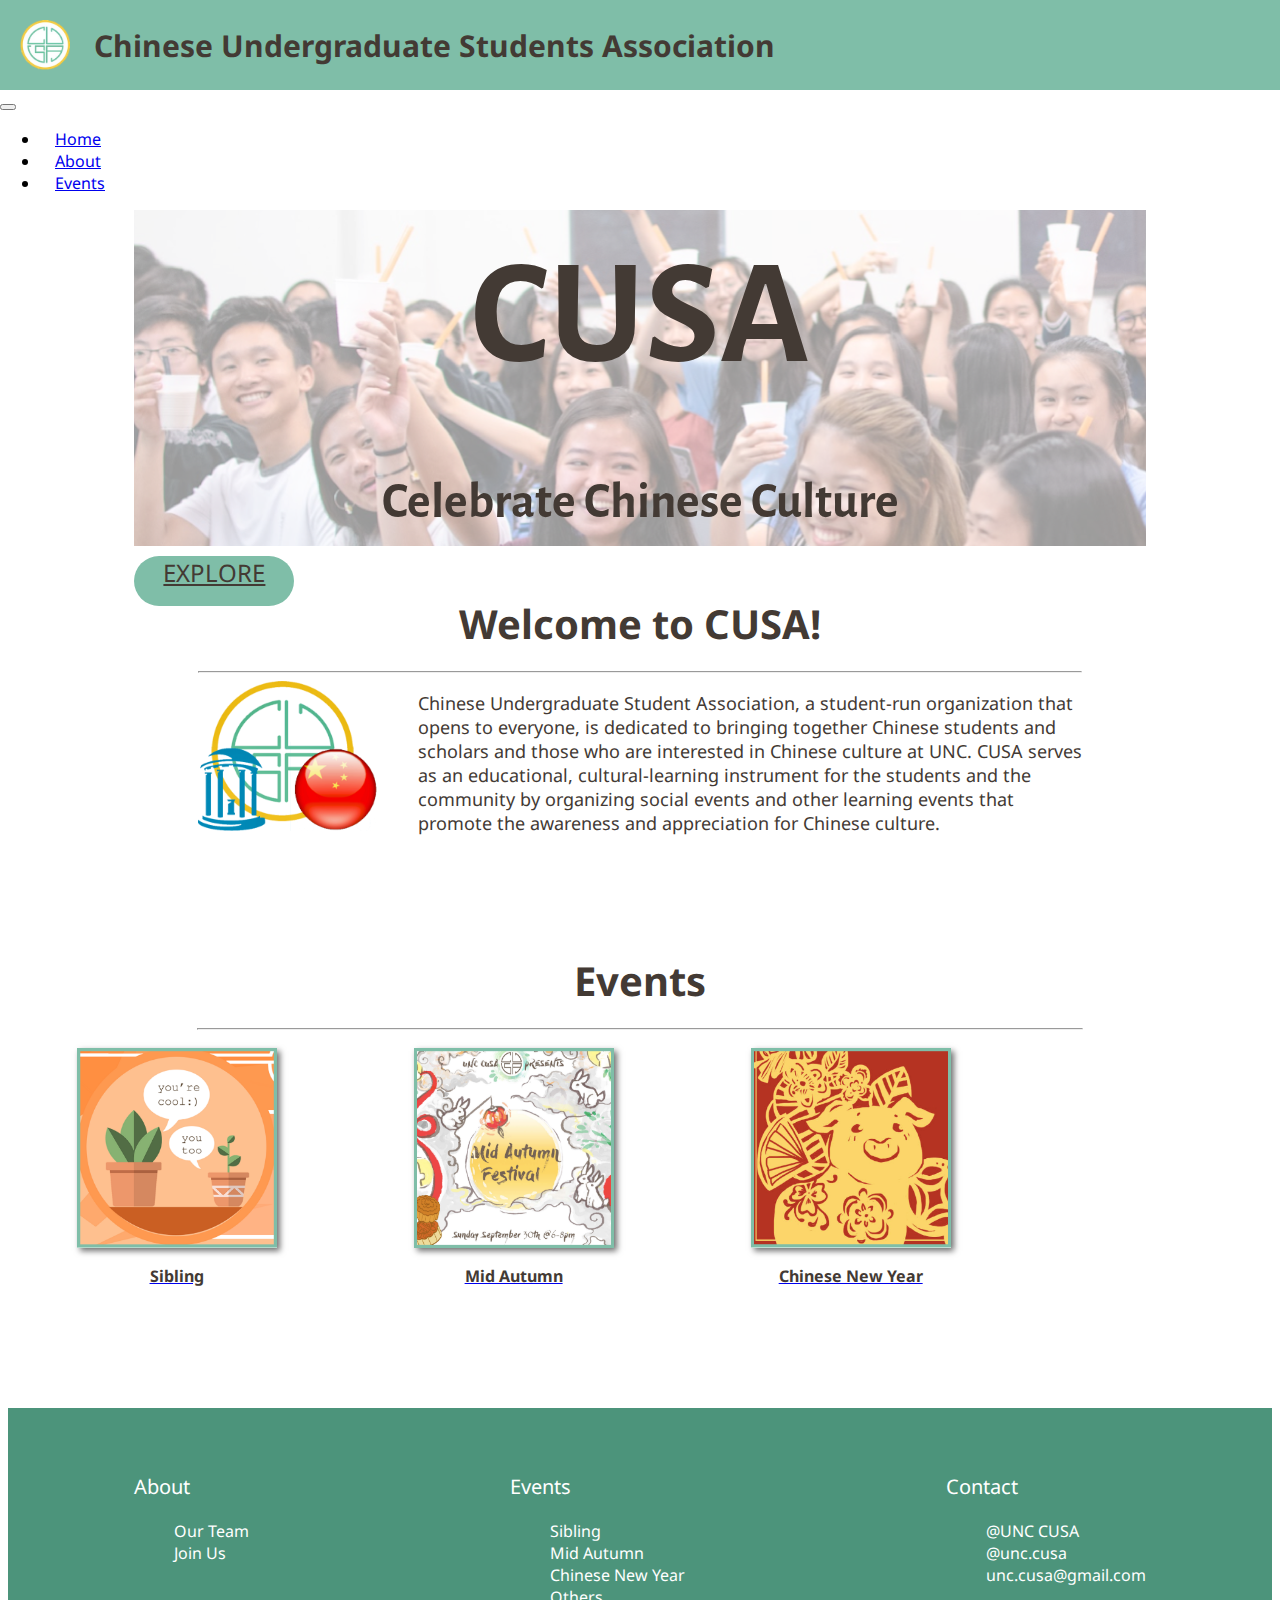
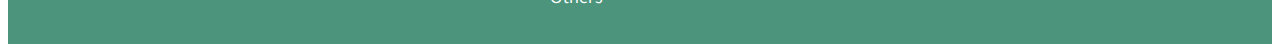
<file: index.html>
<!DOCTYPE html>
<html lang="en">

<head>
    <!-- Required meta tags -->
    <meta charset="utf-8">
    <meta name="viewport" content="width=device-width, initial-scale=1, shrink-to-fit=no">
    <title>CUSA</title>

    <!-- Link to Bootstrap 4 CSS -->
    <link rel="stylesheet" href="https://stackpath.bootstrapcdn.com/bootstrap/4.1.0/css/bootstrap.min.css"
        integrity="sha384-9gVQ4dYFwwWSjIDZnLEWnxCjeSWFphJiwGPXr1jddIhOegiu1FwO5qRGvFXOdJZ4" crossorigin="anonymous">

    <!-- FontAwesome for search icon -->
    <link rel="stylesheet" href="https://use.fontawesome.com/releases/v5.5.0/css/all.css"
        integrity="sha384-B4dIYHKNBt8Bc12p+WXckhzcICo0wtJAoU8YZTY5qE0Id1GSseTk6S+L3BlXeVIU" crossorigin="anonymous">

    <!-- link for google font -->
    <link href="https://fonts.googleapis.com/css?family=Alegreya+Sans|Noto+Sans" rel="stylesheet">

    <!-- Link to custom stylesheet -->
    <link rel="stylesheet" type="text/css" href="styles.css">

</head>

<body>
    <!--Header-->
    <header class="header">
        <div class="header_inner">
            <img class="header_logo" src="images/Picture1.png" alt="CUSA logo">
            <h3 class="header_title desktoptitle">Chinese Undergraduate Students Association </h3>
            <h3 class="header_title mobiletitle">Chinese Undergraduate<br> Students Association </h3>
        </div>
    </header>


    <!-- nav bar-->
    <div class="container-fluid">

        <nav class="navbar navbar-expand-lg navbar-light">
            <button class="navbar-toggler navbar-toggler-right" type="button" data-toggle="collapse"
                data-target="#navbarTogglerDemo02" aria-controls="navbarTogglerDemo02" aria-expanded="false"
                aria-label="Toggle navigation">
                <span class="navbar-toggler-icon"></span>
            </button>

            <div class="collapse navbar-collapse" id="navbarTogglerDemo02">
                <ul class="navbar-nav mr-auto mt-2 mt-md-0">
                    <li class="menuitem"><a class="nav-link" href="index.html">Home</a></li>
                    <li class="menuitem"><a class="nav-link" href="#!">About</a>
                        <ul class="dropdown">
                            <li class="menuitem dropdown-item"><a href="ourteam.html" class="menulink">Our Team</a></li>
                            <li class="menuitem dropdown-item"><a href="joinus.html" class="menulink">Join us</a></li>
                        </ul>
                    </li>
                    <li class="menuitem"><a class="nav-link" href="#!">Events </a>
                        <ul class="dropdown eventdropdown">
                            <li class="menuitem dropdown-item"><a href="sibling.html" class="menulink">Sibling</a></li>
                            <li class="menuitem dropdown-item"><a href="midautumn.html" class="menulink">Mid Autumn</a>
                            </li>
                            <li class="menuitem dropdown-item"><a href="newyear.html" class="menulink">Chinese New
                                    Year</a></li>
                            <li class="menuitem dropdown-item"><a href="other.html" class="menulink">Others</a></li>
                        </ul>
                    </li>
                </ul>
            </div>
        </nav>
    </div>

    <!--background-->
    <div>
        <div class="background">
            <h1>CUSA</h1>
            <h2>Celebrate Chinese Culture</h2>
            <p class="btn" id="link"><a href="#link">EXPLORE</a></p>
        </div>
    </div>

    <!--Welcome-->
    <div class="welcome">
        <h3 class="welcometitle">Welcome to CUSA!</h3>
        <hr>
        <img class="welcomelogo" src="images/about-logo.png" alt="logo">
        <p class="welcometext">Chinese Undergraduate Student Association, a student-run organization that opens to
            everyone,
            is dedicated to bringing together Chinese students and scholars and those who are interested in Chinese
            culture at UNC. CUSA serves as an educational, cultural-learning instrument for the students and the
            community by organizing social events and other learning events that promote the awareness and
            appreciation
            for Chinese culture.</p>

    </div>

    <!-- event -->

    <section class="supporting">
        <h3>Events</h3>
        <hr class="eventunderline">

        <div class="container">
            <div class="eventblock">
                <a href="sibling.html">
                    <img class="ev sibling" src="images/sibling.png" alt="sibling">
                    <h4>Sibling</h4>
                </a>
            </div>

            <div class="eventblock">
                <a href="midautumn.html">
                    <img class="ev midAutumn" src="images/Image 1.png" alt="Mid Autumn">
                    <h4>Mid Autumn</h4>
                </a>
            </div>

            <div class="eventblock">
                <a href="newyear.html">
                    <img class="ev cny" src="images/Image 2.png" alt="Chinese New Year">
                    <h4>Chinese New Year</h4>
                </a>
            </div>
        </div>
    </section>



    <!-- footer -->
    <footer>
        <div class="footer">
            <div class="footer-inner">
                <div class="footer-about">
                    <p>About</p>
                    <ul class="about">
                        <li><a href="ourteam.html">Our Team</a></li>
                        <li><a href="joinus.html">Join Us</a></li>
                    </ul>
                </div>
                <div class="footer-event">
                    <p>Events</p>
                    <ul class="eventfooter">
                        <li><a href="sibling.html">Sibling</a></li>
                        <li><a href="midautumn.html">Mid Autumn</a></li>
                        <li><a href="newyear.html">Chinese New Year</a></li>
                        <li><a href="other.html">Others</a></li>
                    </ul>
                </div>


                <div class="contact">
                    <p>Contact</p>
                    <div class="con">
                        <i class="fab fa-facebook"></i>
                        <a href="https://www.facebook.com/UNC.CUSA/">@UNC CUSA</a>
                    </div>

                    <div class="con">
                        <i class="fab fa-instagram"></i>
                        <a href="https://www.instagram.com/unc.cusa/">@unc.cusa</a>
                    </div>

                    <div class="con">
                        <i class="fas fa-envelope"></i>
                        <a href="mailto:unc.cusa@gmail.com">unc.cusa@gmail.com</a>
                    </div>

                </div>
            </div>
        </div>
    </footer>




    <!-- NECESSARY <script> LINKS. -->

    <!-- jQuery--this must come first! -->
    <script src="https://code.jquery.com/jquery-3.3.1.slim.min.js"
        integrity="sha384-q8i/X+965DzO0rT7abK41JStQIAqVgRVzpbzo5smXKp4YfRvH+8abtTE1Pi6jizo" crossorigin="anonymous">
    </script>

    <!-- popper.js--a library of drop-down and pop-up JavaScript scripts -->
    <script src="https://cdnjs.cloudflare.com/ajax/libs/popper.js/1.14.0/umd/popper.min.js"
        integrity="sha384-cs/chFZiN24E4KMATLdqdvsezGxaGsi4hLGOzlXwp5UZB1LY//20VyM2taTB4QvJ" crossorigin="anonymous">
    </script>

    <!-- unique Bootstrap 4 JavaScript scripts -->
    <script src="https://stackpath.bootstrapcdn.com/bootstrap/4.1.0/js/bootstrap.min.js"
        integrity="sha384-uefMccjFJAIv6A+rW+L4AHf99KvxDjWSu1z9VI8SKNVmz4sk7buKt/6v9KI65qnm" crossorigin="anonymous">
    </script>
</body>
</file>
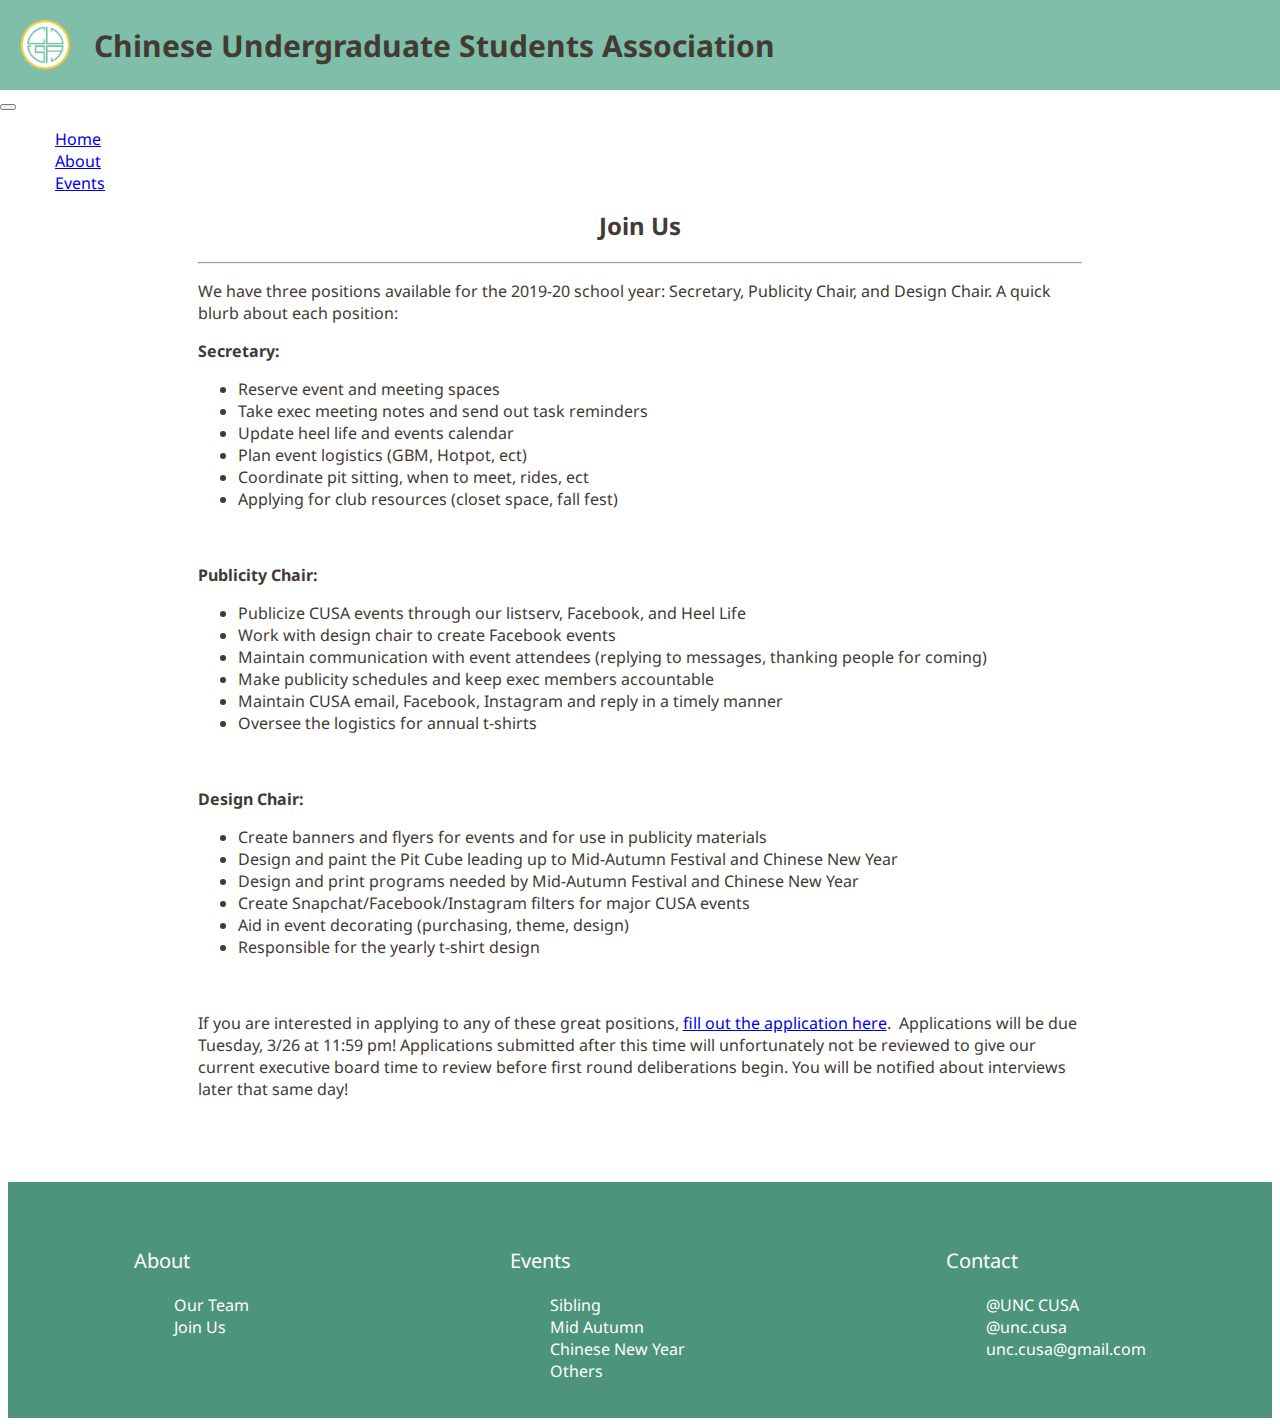
<file: joinus.html>
<!DOCTYPE html>
<html lang="en">

<head>
    <!-- Required meta tags -->
    <meta charset="utf-8">
    <meta name="viewport" content="width=device-width, initial-scale=1, shrink-to-fit=no">
    <title>CUSA</title>

    <!-- Link to Bootstrap 4 CSS -->
    <link rel="stylesheet" href="https://stackpath.bootstrapcdn.com/bootstrap/4.1.0/css/bootstrap.min.css"
        integrity="sha384-9gVQ4dYFwwWSjIDZnLEWnxCjeSWFphJiwGPXr1jddIhOegiu1FwO5qRGvFXOdJZ4" crossorigin="anonymous">

    <!-- FontAwesome for search icon -->
    <link rel="stylesheet" href="https://use.fontawesome.com/releases/v5.5.0/css/all.css"
        integrity="sha384-B4dIYHKNBt8Bc12p+WXckhzcICo0wtJAoU8YZTY5qE0Id1GSseTk6S+L3BlXeVIU" crossorigin="anonymous">

    <!-- link for google font -->
    <link href="https://fonts.googleapis.com/css?family=Alegreya+Sans|Noto+Sans" rel="stylesheet">

    <!--custom stylesheet-->
    <link rel="stylesheet" type="text/css" href="joinus.css">

</head>

<body>
    <!--Header-->
    <header class="header">
        <div class="header_inner">
            <img class="header_logo" src="images/Picture1.png" alt="CUSA logo">
            <h3 class="header_title desktoptitle">Chinese Undergraduate Students Association </h3>
            <h3 class="header_title mobiletitle">Chinese Undergraduate<br> Students Association </h3>
        </div>
    </header>


    <!-- nav bar-->
    <div class="container-fluid">

        <nav class="navbar navbar-expand-lg navbar-light">
            <button class="navbar-toggler navbar-toggler-right" type="button" data-toggle="collapse"
                data-target="#navbarTogglerDemo02" aria-controls="navbarTogglerDemo02" aria-expanded="false"
                aria-label="Toggle navigation">
                <span class="navbar-toggler-icon"></span>
            </button>

            <div class="collapse navbar-collapse" id="navbarTogglerDemo02">
                <ul class="navbar-nav mr-auto mt-2 mt-md-0">
                    <li class="menuitem"><a class="nav-link" href="index.html">Home</a></li>
                    <li class="menuitem"><a class="nav-link" href="#!">About</a>
                        <ul class="dropdown">
                            <li class="menuitem dropdown-item"><a href="ourteam.html" class="menulink">Our Team</a></li>
                            <li class="menuitem dropdown-item"><a href="joinus.html" class="menulink">Join us</a></li>
                        </ul>
                    </li>
                    <li class="menuitem"><a class="nav-link" href="#!">Events </a>
                        <ul class="dropdown eventdropdown">
                            <li class="menuitem dropdown-item"><a href="sibling.html" class="menulink">Sibling</a></li>
                            <li class="menuitem dropdown-item"><a href="midautumn.html" class="menulink">Mid Autumn</a>
                            </li>
                            <li class="menuitem dropdown-item"><a href="newyear.html" class="menulink">Chinese New
                                    Year</a></li>
                            <li class="menuitem dropdown-item"><a href="other.html" class="menulink">Others</a></li>
                        </ul>
                    </li>
                </ul>
            </div>
        </nav>
    </div>

    <!--route-->
    <div class="route">
        <p><a href="index.html">Home</a> >> <a href="joinus.html">Join us</a></p>
    </div>

    <!--main-->
    <div class="main">
        <h2>Join Us</h2>
        <hr>
        <p>We have three positions available for the 2019-20 school year: Secretary, Publicity Chair, and Design Chair.
            A quick blurb about each position:</p>
        <p class="list-title">Secretary:</p>
        <ul>
            <li class="sublist">Reserve event and meeting spaces</li>
            <li class="sublist">Take exec meeting notes and send out task reminders</li>
            <li class="sublist">Update heel life and events calendar</li>
            <li class="sublist">Plan event logistics (GBM, Hotpot, ect)</li>
            <li class="sublist">Coordinate pit sitting, when to meet, rides, ect</li>
            <li class="sublist">Applying for club resources (closet space, fall fest)</li>
        </ul>
        <br>

        <p class="list-title">Publicity Chair:</p>
        <ul>
            <li class="sublist">Publicize CUSA events through our listserv, Facebook, and Heel Life</li>
            <li class="sublist">Work with design chair to create Facebook events</li>
            <li class="sublist">Maintain communication with event attendees (replying to messages, thanking
                people for coming)</li>
            <li class="sublist">Make publicity schedules and keep exec members accountable</li>
            <li class="sublist">Maintain CUSA email, Facebook, Instagram and reply in a timely manner</li>
            <li class="sublist">Oversee the logistics for annual t-shirts</li>
        </ul>
        <br>

        <p class="list-title">Design Chair:</p>
        <ul>
            <li class="sublist">Create banners and flyers for events and for use in publicity materials</li>
            <li class="sublist">Design and paint the Pit Cube leading up to Mid-Autumn Festival and Chinese New
                Year</li>
            <li class="sublist">Design and print programs needed by Mid-Autumn Festival and Chinese New Year
            </li>
            <li class="sublist">Create Snapchat/Facebook/Instagram filters for major CUSA events</li>
            <li class="sublist">Aid in event decorating (purchasing, theme, design)</li>
            <li class="sublist">Responsible for the yearly t-shirt design</li>
        </ul>
        <br>
        <p>If you are interested in applying to any of these great positions, <a
                href="https://docs.google.com/forms/d/e/1FAIpQLSfEuUF7I5xFSoRi5_TxNtoVg9BedNNTLw2QIsvAJWnfv_NgsA/closedform">fill
                out the application here</a>. 
            Applications will be due Tuesday, 3/26 at 11:59 pm! Applications submitted after this time will
            unfortunately not be reviewed to give our current executive board time to review before first round
            deliberations begin. You will be notified about interviews later that same day! </p> <br>
        <br>
        <br>
    </div>


    <!-- footer -->
    <footer>
        <div class="footer">
            <div class="footer-inner">
                <div class="footer-about">
                    <p>About</p>
                    <ul class="about">
                        <li><a href="ourteam.html">Our Team</a></li>
                        <li><a href="joinus.html">Join Us</a></li>
                    </ul>
                </div>
                <div class="footer-event">
                    <p>Events</p>
                    <ul class="eventfooter">
                        <li><a href="sibling.html">Sibling</a></li>
                        <li><a href="midautumn.html">Mid Autumn</a></li>
                        <li><a href="newyear.html">Chinese New Year</a></li>
                        <li><a href="other.html">Others</a></li>
                    </ul>
                </div>


                <div class="contact">
                    <p>Contact</p>
                    <div class="con">
                        <i class="fab fa-facebook"></i>
                        <a href="https://www.facebook.com/UNC.CUSA/">@UNC CUSA</a>
                    </div>

                    <div class="con">
                        <i class="fab fa-instagram"></i>
                        <a href="https://www.instagram.com/unc.cusa/">@unc.cusa</a>
                    </div>

                    <div class="con">
                        <i class="fas fa-envelope"></i>
                        <a href="mailto:unc.cusa@gmail.com">unc.cusa@gmail.com</a>
                    </div>

                </div>
            </div>
        </div>
    </footer>




    <!-- NECESSARY <script> LINKS.  -->

    <!-- jQuery--this must come first! -->
    <script src="https://code.jquery.com/jquery-3.3.1.slim.min.js"
        integrity="sha384-q8i/X+965DzO0rT7abK41JStQIAqVgRVzpbzo5smXKp4YfRvH+8abtTE1Pi6jizo" crossorigin="anonymous">
    </script>

    <!-- popper.js--a library of drop-down and pop-up JavaScript scripts -->
    <script src="https://cdnjs.cloudflare.com/ajax/libs/popper.js/1.14.0/umd/popper.min.js"
        integrity="sha384-cs/chFZiN24E4KMATLdqdvsezGxaGsi4hLGOzlXwp5UZB1LY//20VyM2taTB4QvJ" crossorigin="anonymous">
    </script>

    <!-- unique Bootstrap 4 JavaScript scripts -->
    <script src="https://stackpath.bootstrapcdn.com/bootstrap/4.1.0/js/bootstrap.min.js"
        integrity="sha384-uefMccjFJAIv6A+rW+L4AHf99KvxDjWSu1z9VI8SKNVmz4sk7buKt/6v9KI65qnm" crossorigin="anonymous">
    </script>

</body>

</html>
</file>
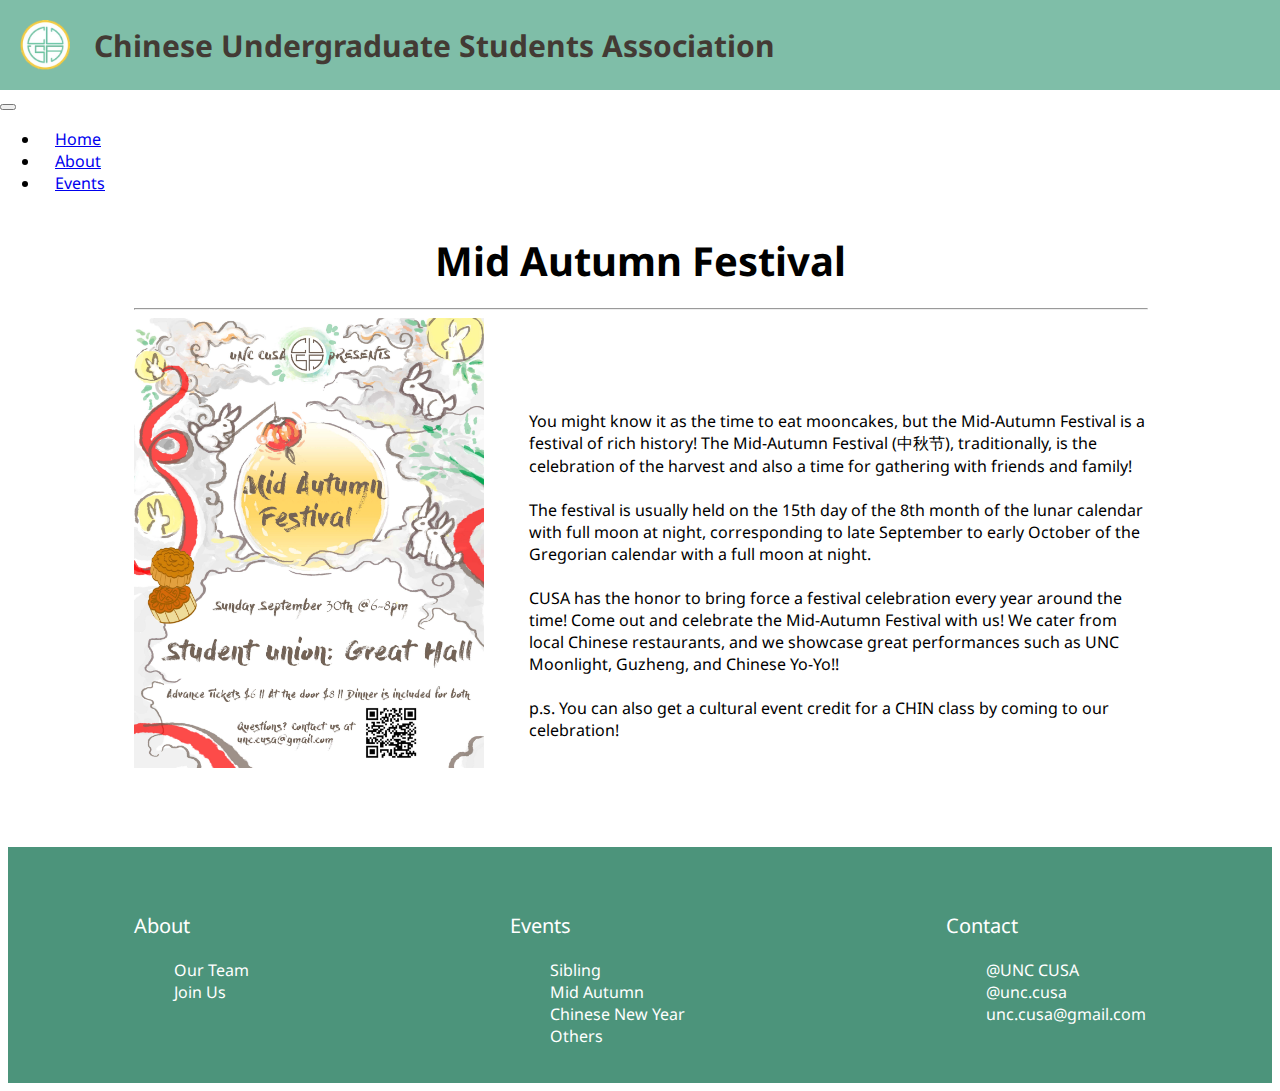
<file: midautumn.html>
<!DOCTYPE html>
<html lang="en">

<head>
    <!-- Required meta tags -->
    <meta charset="utf-8">
    <meta name="viewport" content="width=device-width, initial-scale=1, shrink-to-fit=no">
    <title>CUSA</title>

    <!-- Link to Bootstrap 4 CSS -->
    <link rel="stylesheet" href="https://stackpath.bootstrapcdn.com/bootstrap/4.1.0/css/bootstrap.min.css"
        integrity="sha384-9gVQ4dYFwwWSjIDZnLEWnxCjeSWFphJiwGPXr1jddIhOegiu1FwO5qRGvFXOdJZ4" crossorigin="anonymous">

    <!-- FontAwesome for search icon -->
    <link rel="stylesheet" href="https://use.fontawesome.com/releases/v5.5.0/css/all.css"
        integrity="sha384-B4dIYHKNBt8Bc12p+WXckhzcICo0wtJAoU8YZTY5qE0Id1GSseTk6S+L3BlXeVIU" crossorigin="anonymous">

    <!-- link for google font -->
    <link href="https://fonts.googleapis.com/css?family=Alegreya+Sans|Noto+Sans" rel="stylesheet">

    <!--custom stylesheet-->
    <link rel="stylesheet" type="text/css" href="event.css">

</head>

<body>
    <!--Header-->
    <header class="header">
        <div class="header_inner">
            <img class="header_logo" src="images/Picture1.png" alt="CUSA logo">
            <h3 class="header_title desktoptitle">Chinese Undergraduate Students Association </h3>
            <h3 class="header_title mobiletitle">Chinese Undergraduate<br> Students Association </h3>
        </div>
    </header>


    <!-- nav bar-->
    <div class="container-fluid">

        <nav class="navbar navbar-expand-lg navbar-light">
            <button class="navbar-toggler navbar-toggler-right" type="button" data-toggle="collapse"
                data-target="#navbarTogglerDemo02" aria-controls="navbarTogglerDemo02" aria-expanded="false"
                aria-label="Toggle navigation">
                <span class="navbar-toggler-icon"></span>
            </button>

            <div class="collapse navbar-collapse" id="navbarTogglerDemo02">
                <ul class="navbar-nav mr-auto mt-2 mt-md-0">
                    <li class="menuitem"><a class="nav-link" href="index.html">Home</a></li>
                    <li class="menuitem"><a class="nav-link" href="#!">About</a>
                        <ul class="dropdown">
                            <li class="menuitem dropdown-item"><a href="ourteam.html" class="menulink">Our Team</a></li>
                            <li class="menuitem dropdown-item"><a href="joinus.html" class="menulink">Join us</a></li>
                        </ul>
                    </li>
                    <li class="menuitem"><a class="nav-link" href="#!">Events </a>
                        <ul class="dropdown eventdropdown">
                            <li class="menuitem dropdown-item"><a href="sibling.html" class="menulink">Sibling</a></li>
                            <li class="menuitem dropdown-item"><a href="midautumn.html" class="menulink">Mid Autumn</a>
                            </li>
                            <li class="menuitem dropdown-item"><a href="newyear.html" class="menulink">Chinese New
                                    Year</a></li>
                            <li class="menuitem dropdown-item"><a href="other.html" class="menulink">Others</a></li>
                        </ul>
                    </li>
                </ul>
            </div>
        </nav>
    </div>

    <!--route-->
    <div class="route">
        <p><a href="index.html">Home</a> >> <a href="midautumn.html">Mid Autumn Festival</a></p>
    </div>

    <!-- Main Content -->
    <section class="supporting">
        <div class="page">
            <div class="title">
                <h3>Mid Autumn Festival</h3>
                <hr>
            </div>
            <img class="pic midautumn" src="images/cusamidautumn flyer.jpg" alt="mid autumn festival Banner">

            <p class="article-mid">
                <p>You might know it as the time to eat mooncakes, but the Mid-Autumn Festival is a festival of rich
                    history! The Mid-Autumn Festival (中秋节), traditionally, is the celebration of the harvest and also a
                    time for gathering with friends and family!
                    <br>
                    <br>
                    The festival is usually held on the 15th day of the 8th month of the lunar calendar with full moon
                    at night, corresponding to late September to early October of the Gregorian calendar with a full
                    moon at night. 
                    <br>
                    <br>
                    CUSA has the honor to bring force a festival celebration every year around the time! Come out and
                    celebrate the Mid-Autumn Festival with us! We cater from local Chinese restaurants, and we showcase
                    great performances such as UNC Moonlight, Guzheng, and Chinese Yo-Yo!!
                    <br>
                    <br>
                    p.s. You can also get a cultural event credit for a CHIN class by coming to our celebration!
                    <br>
                    <br>
                    <br>
                    <br>
                </p>
        </div>
    </section>




    <!-- footer -->
    <footer>
        <div class="footer">
            <div class="footer-inner">
                <div class="footer-about">
                    <p>About</p>
                    <ul class="about">
                        <li><a href="ourteam.html">Our Team</a></li>
                        <li><a href="joinus.html">Join Us</a></li>
                    </ul>
                </div>
                <div class="footer-event">
                    <p>Events</p>
                    <ul class="eventfooter">
                        <li><a href="sibling.html">Sibling</a></li>
                        <li><a href="midautumn.html">Mid Autumn</a></li>
                        <li><a href="newyear.html">Chinese New Year</a></li>
                        <li><a href="other.html">Others</a></li>
                    </ul>
                </div>


                <div class="contact">
                    <p>Contact</p>
                    <div class="con">
                        <i class="fab fa-facebook"></i>
                        <a href="https://www.facebook.com/UNC.CUSA/">@UNC CUSA</a>
                    </div>

                    <div class="con">
                        <i class="fab fa-instagram"></i>
                        <a href="https://www.instagram.com/unc.cusa/">@unc.cusa</a>
                    </div>

                    <div class="con">
                        <i class="fas fa-envelope"></i>
                        <a href="mailto:unc.cusa@gmail.com">unc.cusa@gmail.com</a>
                    </div>

                </div>
            </div>
        </div>
    </footer>




    <!-- NECESSARY <script> LINKS. -->

    <!-- jQuery--this must come first! -->
    <script src="https://code.jquery.com/jquery-3.3.1.slim.min.js"
        integrity="sha384-q8i/X+965DzO0rT7abK41JStQIAqVgRVzpbzo5smXKp4YfRvH+8abtTE1Pi6jizo" crossorigin="anonymous">
    </script>

    <!-- popper.js--a library of drop-down and pop-up JavaScript scripts -->
    <script src="https://cdnjs.cloudflare.com/ajax/libs/popper.js/1.14.0/umd/popper.min.js"
        integrity="sha384-cs/chFZiN24E4KMATLdqdvsezGxaGsi4hLGOzlXwp5UZB1LY//20VyM2taTB4QvJ" crossorigin="anonymous">
    </script>

    <!-- unique Bootstrap 4 JavaScript scripts -->
    <script src="https://stackpath.bootstrapcdn.com/bootstrap/4.1.0/js/bootstrap.min.js"
        integrity="sha384-uefMccjFJAIv6A+rW+L4AHf99KvxDjWSu1z9VI8SKNVmz4sk7buKt/6v9KI65qnm" crossorigin="anonymous">
    </script>

</body>

</html>
</file>
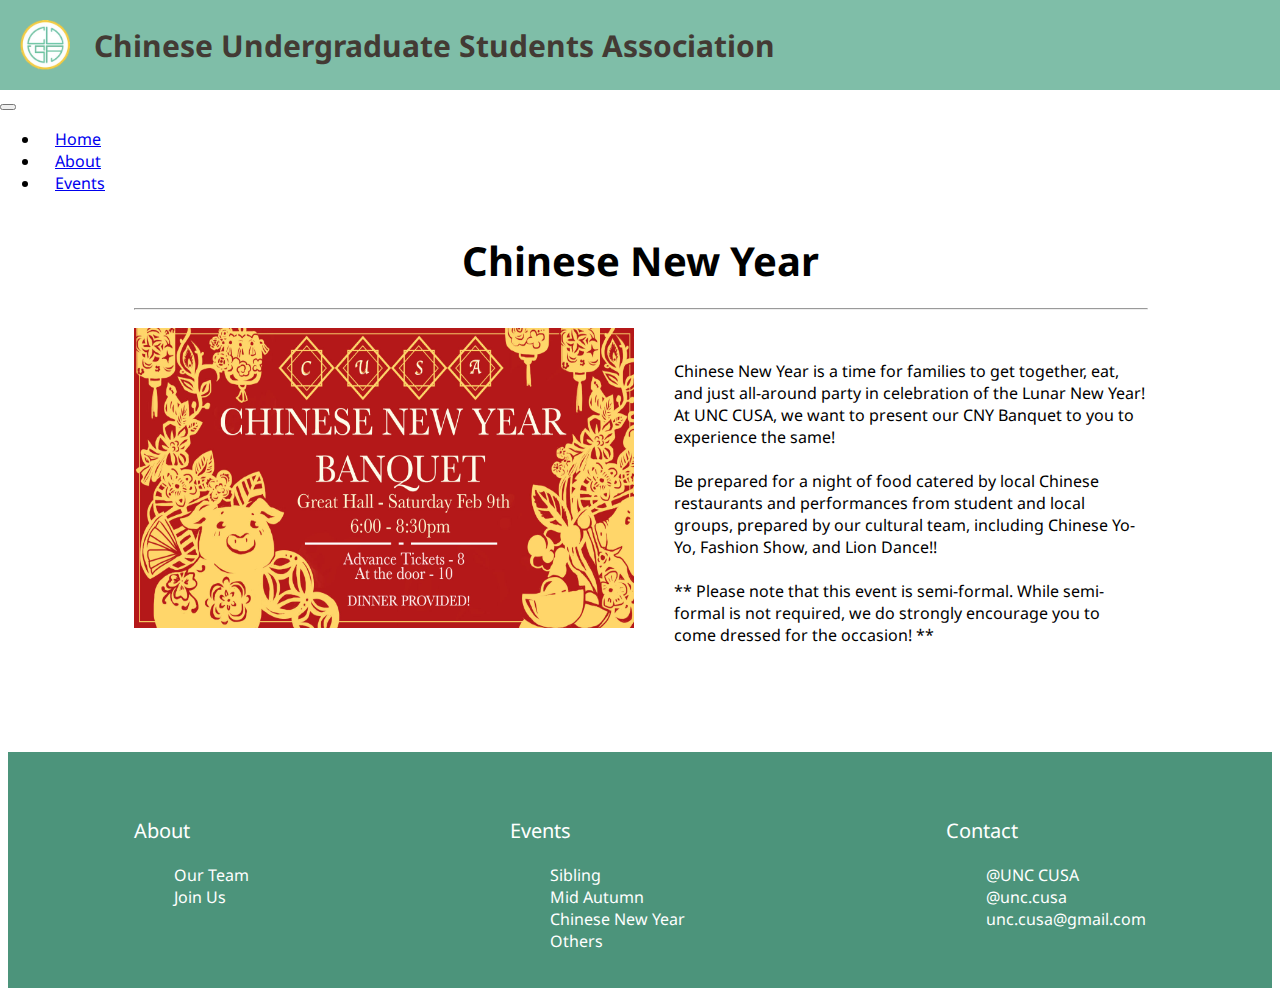
<file: newyear.html>
<!DOCTYPE html>
<html lang="en">

<head>
    <!-- Required meta tags -->
    <meta charset="utf-8">
    <meta name="viewport" content="width=device-width, initial-scale=1, shrink-to-fit=no">
    <title>CUSA</title>

    <!-- Link to Bootstrap 4 CSS -->
    <link rel="stylesheet" href="https://stackpath.bootstrapcdn.com/bootstrap/4.1.0/css/bootstrap.min.css"
        integrity="sha384-9gVQ4dYFwwWSjIDZnLEWnxCjeSWFphJiwGPXr1jddIhOegiu1FwO5qRGvFXOdJZ4" crossorigin="anonymous">

    <!-- FontAwesome for search icon -->
    <link rel="stylesheet" href="https://use.fontawesome.com/releases/v5.5.0/css/all.css"
        integrity="sha384-B4dIYHKNBt8Bc12p+WXckhzcICo0wtJAoU8YZTY5qE0Id1GSseTk6S+L3BlXeVIU" crossorigin="anonymous">

    <!-- link for google font -->
    <link href="https://fonts.googleapis.com/css?family=Alegreya+Sans|Noto+Sans" rel="stylesheet">

    <!--custom stylesheet-->
    <link rel="stylesheet" type="text/css" href="event.css">

</head>

<body>
    <!--Header-->
    <header class="header">
        <div class="header_inner">
            <img class="header_logo" src="images/Picture1.png" alt="CUSA logo">
            <h3 class="header_title desktoptitle">Chinese Undergraduate Students Association </h3>
            <h3 class="header_title mobiletitle">Chinese Undergraduate<br> Students Association </h3>
        </div>
    </header>


    <!-- nav bar-->
    <div class="container-fluid">

        <nav class="navbar navbar-expand-lg navbar-light">
            <button class="navbar-toggler navbar-toggler-right" type="button" data-toggle="collapse"
                data-target="#navbarTogglerDemo02" aria-controls="navbarTogglerDemo02" aria-expanded="false"
                aria-label="Toggle navigation">
                <span class="navbar-toggler-icon"></span>
            </button>

            <div class="collapse navbar-collapse" id="navbarTogglerDemo02">
                <ul class="navbar-nav mr-auto mt-2 mt-md-0">
                    <li class="menuitem"><a class="nav-link" href="index.html">Home</a></li>
                    <li class="menuitem"><a class="nav-link" href="#!">About</a>
                        <ul class="dropdown">
                            <li class="menuitem dropdown-item"><a href="ourteam.html" class="menulink">Our Team</a></li>
                            <li class="menuitem dropdown-item"><a href="joinus.html" class="menulink">Join us</a></li>
                        </ul>
                    </li>
                    <li class="menuitem"><a class="nav-link" href="#!">Events </a>
                        <ul class="dropdown eventdropdown">
                            <li class="menuitem dropdown-item"><a href="sibling.html" class="menulink">Sibling</a></li>
                            <li class="menuitem dropdown-item"><a href="midautumn.html" class="menulink">Mid Autumn</a>
                            </li>
                            <li class="menuitem dropdown-item"><a href="newyear.html" class="menulink">Chinese New
                                    Year</a></li>
                            <li class="menuitem dropdown-item"><a href="other.html" class="menulink">Others</a></li>
                        </ul>
                    </li>
                </ul>
            </div>
        </nav>
    </div>

    <!--route-->
    <div class="route">
        <p><a href="index.html">Home</a> >> <a href="newyear.html">Chinese New Year</a></p>
    </div>

    <!-- Main Content -->
    <section class="supporting">
        <div class="page">
            <div class="title">
                <h3>Chinese New Year</h3>
                <hr>
            </div>
            <img class="pic newyear" src="images/CNY Banner.jpg" alt="Chinese New Year Banner">
            <div class="article-new">
                <p>Chinese New Year is a time for families to get together, eat, and just all-around party in
                    celebration of the Lunar New Year! At UNC CUSA, we want to present our CNY Banquet to you to
                    experience the same!
                    <br>
                    <br>
                    Be prepared for a night of food catered by local Chinese restaurants and performances from student
                    and local groups, prepared by our cultural team, including Chinese Yo-Yo, Fashion Show, and Lion
                    Dance!!
                    <br>
                    <br>
                    ** Please note that this event is semi-formal. While semi-formal is not required, we do strongly
                    encourage you to come dressed for the occasion! **
                    <br>
                    <br>
                    <br>
                    <br>
                </p>
            </div>
        </div>
    </section>


    <!-- footer -->
    <footer>
        <div class="footer">
            <div class="footer-inner">
                <div class="footer-about">
                    <p>About</p>
                    <ul class="about">
                        <li><a href="ourteam.html">Our Team</a></li>
                        <li><a href="joinus.html">Join Us</a></li>
                    </ul>
                </div>
                <div class="footer-event">
                    <p>Events</p>
                    <ul class="eventfooter">
                        <li><a href="sibling.html">Sibling</a></li>
                        <li><a href="midautumn.html">Mid Autumn</a></li>
                        <li><a href="newyear.html">Chinese New Year</a></li>
                        <li><a href="other.html">Others</a></li>
                    </ul>
                </div>


                <div class="contact">
                    <p>Contact</p>
                    <div class="con">
                        <i class="fab fa-facebook"></i>
                        <a href="https://www.facebook.com/UNC.CUSA/">@UNC CUSA</a>
                    </div>

                    <div class="con">
                        <i class="fab fa-instagram"></i>
                        <a href="https://www.instagram.com/unc.cusa/">@unc.cusa</a>
                    </div>

                    <div class="con">
                        <i class="fas fa-envelope"></i>
                        <a href="mailto:unc.cusa@gmail.com">unc.cusa@gmail.com</a>
                    </div>

                </div>
            </div>
        </div>
    </footer>




    <!-- NECESSARY <script> LINKS. -->

    <!-- jQuery--this must come first! -->
    <script src="https://code.jquery.com/jquery-3.3.1.slim.min.js"
        integrity="sha384-q8i/X+965DzO0rT7abK41JStQIAqVgRVzpbzo5smXKp4YfRvH+8abtTE1Pi6jizo" crossorigin="anonymous">
    </script>

    <!-- popper.js--a library of drop-down and pop-up JavaScript scripts -->
    <script src="https://cdnjs.cloudflare.com/ajax/libs/popper.js/1.14.0/umd/popper.min.js"
        integrity="sha384-cs/chFZiN24E4KMATLdqdvsezGxaGsi4hLGOzlXwp5UZB1LY//20VyM2taTB4QvJ" crossorigin="anonymous">
    </script>

    <!-- unique Bootstrap 4 JavaScript scripts -->
    <script src="https://stackpath.bootstrapcdn.com/bootstrap/4.1.0/js/bootstrap.min.js"
        integrity="sha384-uefMccjFJAIv6A+rW+L4AHf99KvxDjWSu1z9VI8SKNVmz4sk7buKt/6v9KI65qnm" crossorigin="anonymous">
    </script>

</body>

</html>
</file>
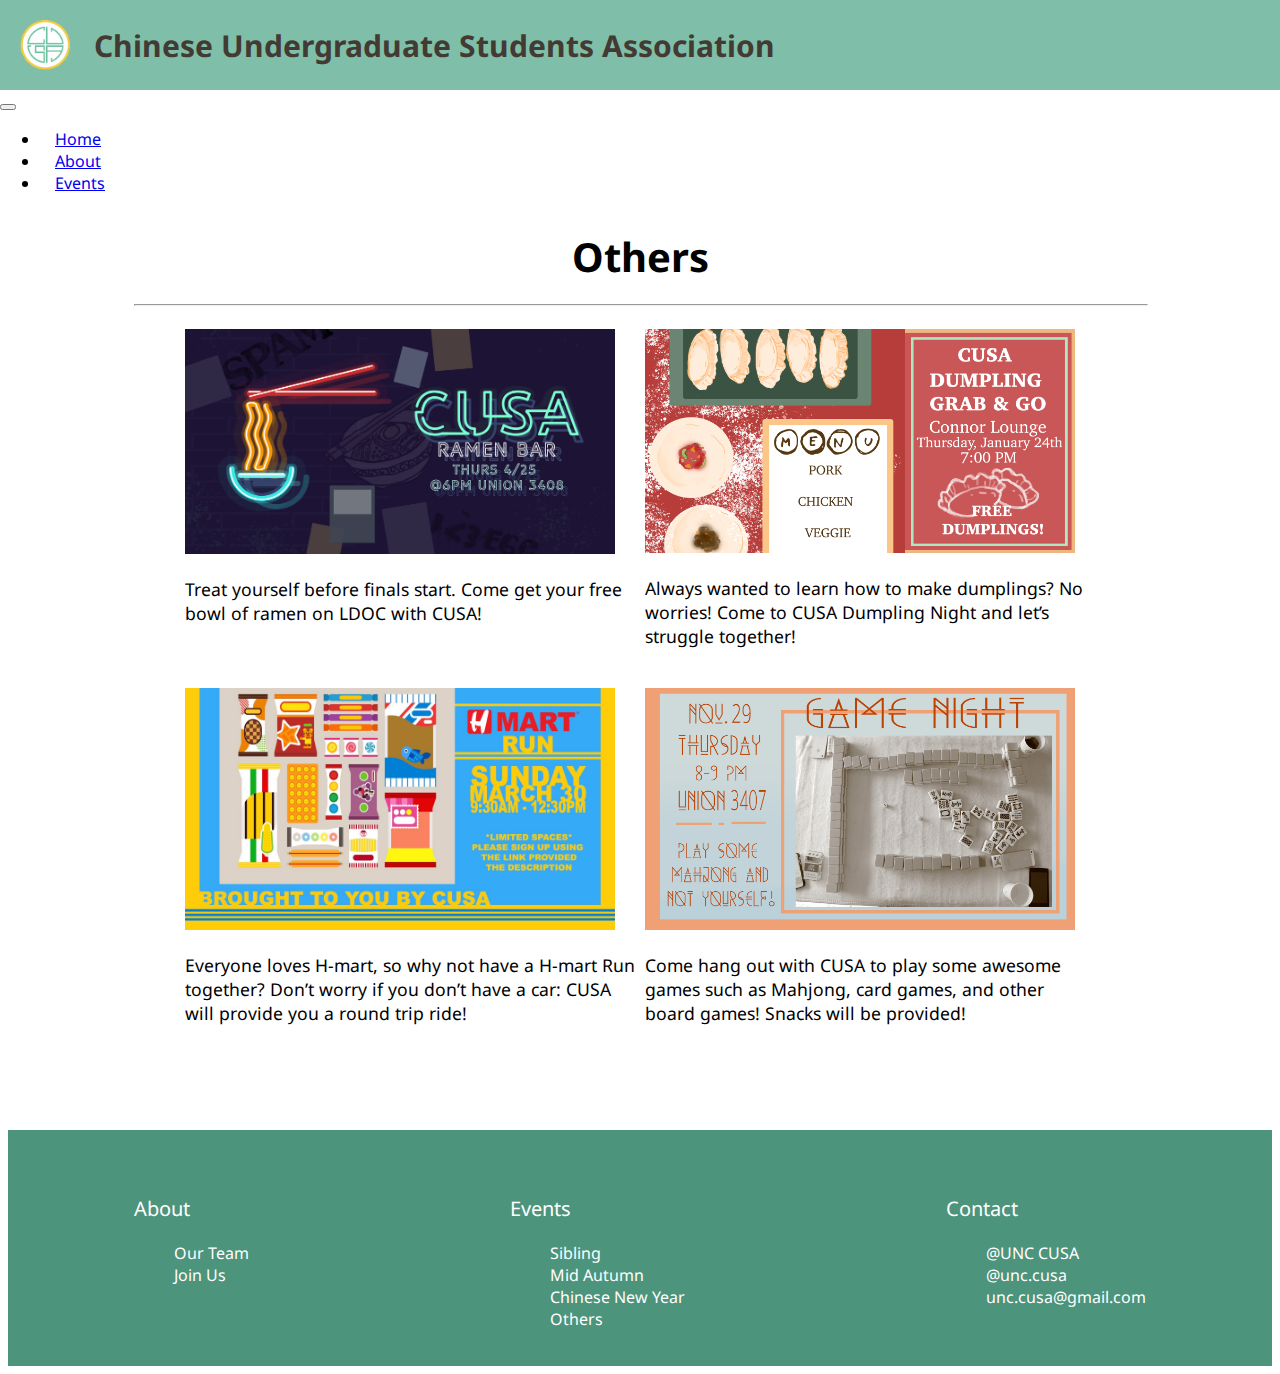
<file: other.html>
<!DOCTYPE html>
<html lang="en">

<head>
    <!-- Required meta tags -->
    <meta charset="utf-8">
    <meta name="viewport" content="width=device-width, initial-scale=1, shrink-to-fit=no">
    <title>CUSA</title>

    <!-- Link to Bootstrap 4 CSS -->
    <link rel="stylesheet" href="https://stackpath.bootstrapcdn.com/bootstrap/4.1.0/css/bootstrap.min.css"
        integrity="sha384-9gVQ4dYFwwWSjIDZnLEWnxCjeSWFphJiwGPXr1jddIhOegiu1FwO5qRGvFXOdJZ4" crossorigin="anonymous">

    <!-- FontAwesome for search icon -->
    <link rel="stylesheet" href="https://use.fontawesome.com/releases/v5.5.0/css/all.css"
        integrity="sha384-B4dIYHKNBt8Bc12p+WXckhzcICo0wtJAoU8YZTY5qE0Id1GSseTk6S+L3BlXeVIU" crossorigin="anonymous">

    <!-- link for google font -->
    <link href="https://fonts.googleapis.com/css?family=Alegreya+Sans|Noto+Sans" rel="stylesheet">

    <!--custom stylesheet-->
    <link rel="stylesheet" type="text/css" href="other.css">

</head>

<body>
    <!--Header-->
    <header class="header">
        <div class="header_inner">
            <img class="header_logo" src="images/Picture1.png" alt="CUSA logo">
            <h3 class="header_title desktoptitle">Chinese Undergraduate Students Association </h3>
            <h3 class="header_title mobiletitle">Chinese Undergraduate<br> Students Association </h3>
        </div>
    </header>


    <!-- nav bar-->
    <div class="container-fluid">

        <nav class="navbar navbar-expand-lg navbar-light">
            <button class="navbar-toggler navbar-toggler-right" type="button" data-toggle="collapse"
                data-target="#navbarTogglerDemo02" aria-controls="navbarTogglerDemo02" aria-expanded="false"
                aria-label="Toggle navigation">
                <span class="navbar-toggler-icon"></span>
            </button>

            <div class="collapse navbar-collapse" id="navbarTogglerDemo02">
                <ul class="navbar-nav mr-auto mt-2 mt-md-0">
                    <li class="menuitem"><a class="nav-link" href="index.html">Home</a></li>
                    <li class="menuitem"><a class="nav-link" href="#!">About</a>
                        <ul class="dropdown">
                            <li class="menuitem dropdown-item"><a href="ourteam.html" class="menulink">Our Team</a></li>
                            <li class="menuitem dropdown-item"><a href="joinus.html" class="menulink">Join us</a></li>
                        </ul>
                    </li>
                    <li class="menuitem"><a class="nav-link" href="#!">Events </a>
                        <ul class="dropdown eventdropdown">
                            <li class="menuitem dropdown-item"><a href="sibling.html" class="menulink">Sibling</a></li>
                            <li class="menuitem dropdown-item"><a href="midautumn.html" class="menulink">Mid Autumn</a>
                            </li>
                            <li class="menuitem dropdown-item"><a href="newyear.html" class="menulink">Chinese New
                                    Year</a></li>
                            <li class="menuitem dropdown-item"><a href="other.html" class="menulink">Others</a></li>
                        </ul>
                    </li>
                </ul>
            </div>
        </nav>
    </div>

    <!--route-->
    <div class="route">
        <p><a href="index.html">Home</a> >> <a href="other.html">Others</a></p>
    </div>

    <!-- Main -->
    <section class="supporting">
        <div class="page">
            <div class="title">
                <h3>Others</h3>
                <hr>
            </div>
            <div class="main">

                <div class="one">
                    <img class="pic ramen" src="images/other/Ramen Bar Banner.png" alt="Ramen bar">
                    <p class="text ramen">Treat yourself before finals start. Come get your free bowl of ramen on LDOC
                        with CUSA!
                    </p>
                </div>

                <div class="two">
                    <img class="pic dumpling" src="images/other/Dumpling Night.png" alt="Dumpling Night">
                    <p class="text dumpling">Always wanted to learn how to make dumplings? No worries! Come to CUSA
                        Dumpling Night and let’s struggle together!
                    </p>
                </div>

                <div class="three">
                    <img class="pic run" src="images/other/Hmart Run.jpeg" alt="H-mart Run">
                    <p class="text run">Everyone loves H-mart, so why not have a H-mart Run together? Don’t worry if you
                        don’t have a car: CUSA will provide you a round trip ride!
                    </p>
                </div>

                <div class="four">
                    <img class="pic game" src="images/other/Game Night Banner.png" alt="Game Night">
                    <p class="text game">Come hang out with CUSA to play some awesome games such as Mahjong, card games,
                        and other board games! Snacks will be provided!
                    </p>
                </div>


            </div>
        </div>
    </section>

    <!-- footer -->
    <footer>
        <div class="footer">
            <div class="footer-inner">
                <div class="footer-about">
                    <p>About</p>
                    <ul class="about">
                        <li><a href="ourteam.html">Our Team</a></li>
                        <li><a href="joinus.html">Join Us</a></li>
                    </ul>
                </div>
                <div class="footer-event">
                    <p>Events</p>
                    <ul class="eventfooter">
                        <li><a href="sibling.html">Sibling</a></li>
                        <li><a href="midautumn.html">Mid Autumn</a></li>
                        <li><a href="newyear.html">Chinese New Year</a></li>
                        <li><a href="other.html">Others</a></li>
                    </ul>
                </div>


                <div class="contact">
                    <p>Contact</p>
                    <div class="con">
                        <i class="fab fa-facebook"></i>
                        <a href="https://www.facebook.com/UNC.CUSA/">@UNC CUSA</a>
                    </div>

                    <div class="con">
                        <i class="fab fa-instagram"></i>
                        <a href="https://www.instagram.com/unc.cusa/">@unc.cusa</a>
                    </div>

                    <div class="con">
                        <i class="fas fa-envelope"></i>
                        <a href="mailto:unc.cusa@gmail.com">unc.cusa@gmail.com</a>
                    </div>

                </div>
            </div>
        </div>
    </footer>




    <!-- NECESSARY <script> LINKS. -->

    <!-- jQuery--this must come first! -->
    <script src="https://code.jquery.com/jquery-3.3.1.slim.min.js"
        integrity="sha384-q8i/X+965DzO0rT7abK41JStQIAqVgRVzpbzo5smXKp4YfRvH+8abtTE1Pi6jizo" crossorigin="anonymous">
    </script>

    <!-- popper.js--a library of drop-down and pop-up JavaScript scripts -->
    <script src="https://cdnjs.cloudflare.com/ajax/libs/popper.js/1.14.0/umd/popper.min.js"
        integrity="sha384-cs/chFZiN24E4KMATLdqdvsezGxaGsi4hLGOzlXwp5UZB1LY//20VyM2taTB4QvJ" crossorigin="anonymous">
    </script>

    <!-- unique Bootstrap 4 JavaScript scripts -->
    <script src="https://stackpath.bootstrapcdn.com/bootstrap/4.1.0/js/bootstrap.min.js"
        integrity="sha384-uefMccjFJAIv6A+rW+L4AHf99KvxDjWSu1z9VI8SKNVmz4sk7buKt/6v9KI65qnm" crossorigin="anonymous">
    </script>

</body>

</html>
</file>
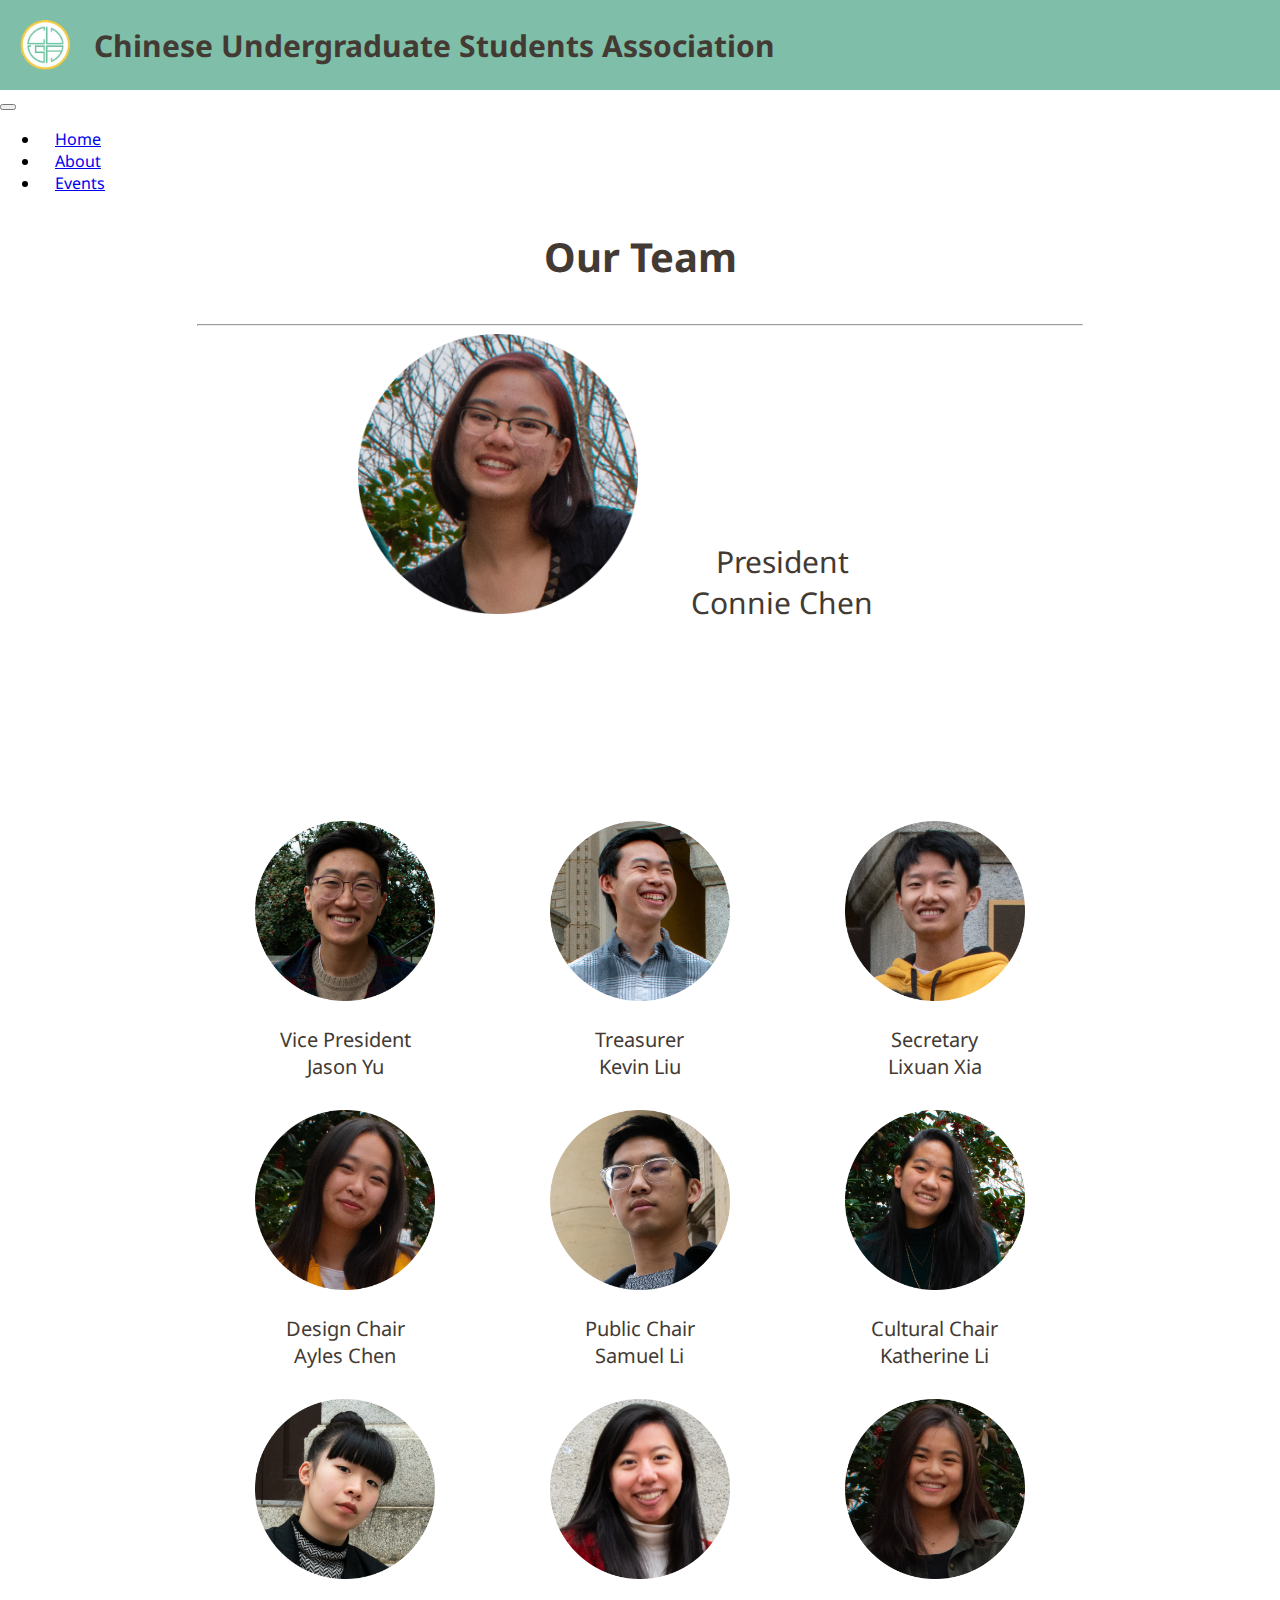
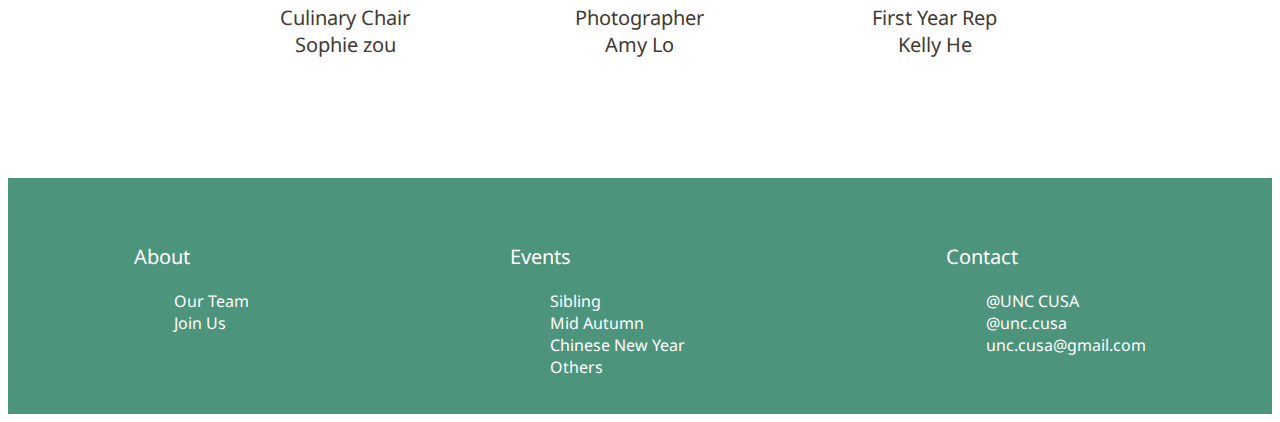
<file: ourteam.html>
<!DOCTYPE html>
<html lang="en">

<head>
    <!-- Required meta tags -->
    <meta charset="utf-8">
    <meta name="viewport" content="width=device-width, initial-scale=1, shrink-to-fit=no">
    <title>CUSA</title>

    <!-- Link to Bootstrap 4 CSS -->
    <link rel="stylesheet" href="https://stackpath.bootstrapcdn.com/bootstrap/4.1.0/css/bootstrap.min.css"
        integrity="sha384-9gVQ4dYFwwWSjIDZnLEWnxCjeSWFphJiwGPXr1jddIhOegiu1FwO5qRGvFXOdJZ4" crossorigin="anonymous">

    <!-- FontAwesome for search icon -->
    <link rel="stylesheet" href="https://use.fontawesome.com/releases/v5.5.0/css/all.css"
        integrity="sha384-B4dIYHKNBt8Bc12p+WXckhzcICo0wtJAoU8YZTY5qE0Id1GSseTk6S+L3BlXeVIU" crossorigin="anonymous">

    <!-- link for google font -->
    <link href="https://fonts.googleapis.com/css?family=Alegreya+Sans|Noto+Sans" rel="stylesheet">

    <!--custom stylesheet-->
    <link rel="stylesheet" type="text/css" href="ourteam.css">

</head>

<body>
    <!--Header-->
    <header class="header">
        <div class="header_inner">
            <img class="header_logo" src="images/Picture1.png" alt="CUSA logo">
            <h3 class="header_title desktoptitle">Chinese Undergraduate Students Association </h3>
            <h3 class="header_title mobiletitle">Chinese Undergraduate<br> Students Association </h3>
        </div>
    </header>


    <!-- nav bar-->
    <div class="container-fluid">

        <nav class="navbar navbar-expand-lg navbar-light">
            <button class="navbar-toggler navbar-toggler-right" type="button" data-toggle="collapse"
                data-target="#navbarTogglerDemo02" aria-controls="navbarTogglerDemo02" aria-expanded="false"
                aria-label="Toggle navigation">
                <span class="navbar-toggler-icon"></span>
            </button>

            <div class="collapse navbar-collapse" id="navbarTogglerDemo02">
                <ul class="navbar-nav mr-auto mt-2 mt-md-0">
                    <li class="menuitem"><a class="nav-link" href="index.html">Home</a></li>
                    <li class="menuitem"><a class="nav-link" href="#!">About</a>
                        <ul class="dropdown">
                            <li class="menuitem dropdown-item"><a href="ourteam.html" class="menulink">Our Team</a></li>
                            <li class="menuitem dropdown-item"><a href="joinus.html" class="menulink">Join us</a></li>
                        </ul>
                    </li>
                    <li class="menuitem"><a class="nav-link" href="#!">Events </a>
                        <ul class="dropdown eventdropdown">
                            <li class="menuitem dropdown-item"><a href="sibling.html" class="menulink">Sibling</a></li>
                            <li class="menuitem dropdown-item"><a href="midautumn.html" class="menulink">Mid Autumn</a>
                            </li>
                            <li class="menuitem dropdown-item"><a href="newyear.html" class="menulink">Chinese New
                                    Year</a></li>
                            <li class="menuitem dropdown-item"><a href="other.html" class="menulink">Others</a></li>
                        </ul>
                    </li>
                </ul>
            </div>
        </nav>
    </div>

    <!--route-->
    <div class="route">
        <p><a href="index.html">Home</a> >> <a href="ourteam.html">Our team</a></p>
    </div>

    <!-- Main -->
    <section class="supporting">

        <div class="page">
            <div class="title">
                <h3>Our Team</h3>
            </div>
            <hr>
            <div class="one">
                <img class="president" src="images/people/president.png" alt="Club president">
                <p class="text president">President<br>Connie Chen</p>
            </div>

            <div class="picture">

                <div class="two">
                    <img class="pic vicepresident" src="images/people/vicepresident.png" alt="Club vice president">
                    <p class="text vicepresident">Vice President<br>Jason Yu</p>
                </div>

                <div class="three">
                    <img class="pic treasurer" src="images/people/treasurer.png" alt="Club treasurer">
                    <p class="text treasurer">Treasurer<br>Kevin Liu</p>
                </div>

                <div class="four">
                    <img class="pic secretary" src="images/people/secretary.png" alt="Club secretary">
                    <p class="text secretary">Secretary<br>Lixuan Xia</p>
                </div>

                <div class="five">
                    <img class="pic design" src="images/people/design chair.png" alt="design Chair">
                    <p class="text design">Design Chair<br>Ayles Chen</p>
                </div>

                <div class="six">
                    <img class="pic public" src="images/people/public chair.png" alt="public Chair">
                    <p class="text public">Public Chair<br>Samuel Li</p>
                </div>

                <div class="seven">
                    <img class="pic cultural" src="images/people/cultural chair.png" alt="cultural Chair">
                    <p class="text cultural">Cultural Chair<br>Katherine Li</p>
                </div>

                <div class="eight">
                    <img class="pic culinary" src="images/people/culinary chair.png" alt="culinary Chair">
                    <p class="text culinary">Culinary Chair<br>Sophie zou</p>
                </div>

                <div class="nine">
                    <img class="pic photographer" src="images/people/photographer.png" alt="photographer">
                    <p class="text photographer">Photographer<br>Amy Lo</p>
                </div>

                <div class="ten">
                    <img class="pic firstyearrep" src="images/people/first year rep.png" alt="first year rep">
                    <p class="text firstyearrep">First Year Rep<br>Kelly He</p>
                </div>
            </div>
        </div>
    </section>




    <!-- footer -->
    <footer>
        <div class="footer">
            <div class="footer-inner">
                <div class="footer-about">
                    <p>About</p>
                    <ul class="about">
                        <li><a href="ourteam.html">Our Team</a></li>
                        <li><a href="joinus.html">Join Us</a></li>
                    </ul>
                </div>
                <div class="footer-event">
                    <p>Events</p>
                    <ul class="eventfooter">
                        <li><a href="sibling.html">Sibling</a></li>
                        <li><a href="midautumn.html">Mid Autumn</a></li>
                        <li><a href="newyear.html">Chinese New Year</a></li>
                        <li><a href="other.html">Others</a></li>
                    </ul>
                </div>


                <div class="contact">
                    <p>Contact</p>
                    <div class="con">
                        <i class="fab fa-facebook"></i>
                        <a href="https://www.facebook.com/UNC.CUSA/">@UNC CUSA</a>
                    </div>

                    <div class="con">
                        <i class="fab fa-instagram"></i>
                        <a href="https://www.instagram.com/unc.cusa/">@unc.cusa</a>
                    </div>

                    <div class="con">
                        <i class="fas fa-envelope"></i>
                        <a href="mailto:unc.cusa@gmail.com">unc.cusa@gmail.com</a>
                    </div>

                </div>
            </div>
        </div>
    </footer>




    <!-- NECESSARY <script> LINKS. -->

    <!-- jQuery--this must come first! -->
    <script src="https://code.jquery.com/jquery-3.3.1.slim.min.js"
        integrity="sha384-q8i/X+965DzO0rT7abK41JStQIAqVgRVzpbzo5smXKp4YfRvH+8abtTE1Pi6jizo" crossorigin="anonymous">
    </script>

    <!-- popper.js--a library of drop-down and pop-up JavaScript scripts -->
    <script src="https://cdnjs.cloudflare.com/ajax/libs/popper.js/1.14.0/umd/popper.min.js"
        integrity="sha384-cs/chFZiN24E4KMATLdqdvsezGxaGsi4hLGOzlXwp5UZB1LY//20VyM2taTB4QvJ" crossorigin="anonymous">
    </script>

    <!-- unique Bootstrap 4 JavaScript scripts -->
    <script src="https://stackpath.bootstrapcdn.com/bootstrap/4.1.0/js/bootstrap.min.js"
        integrity="sha384-uefMccjFJAIv6A+rW+L4AHf99KvxDjWSu1z9VI8SKNVmz4sk7buKt/6v9KI65qnm" crossorigin="anonymous">
    </script>

</body>

</html>
</file>
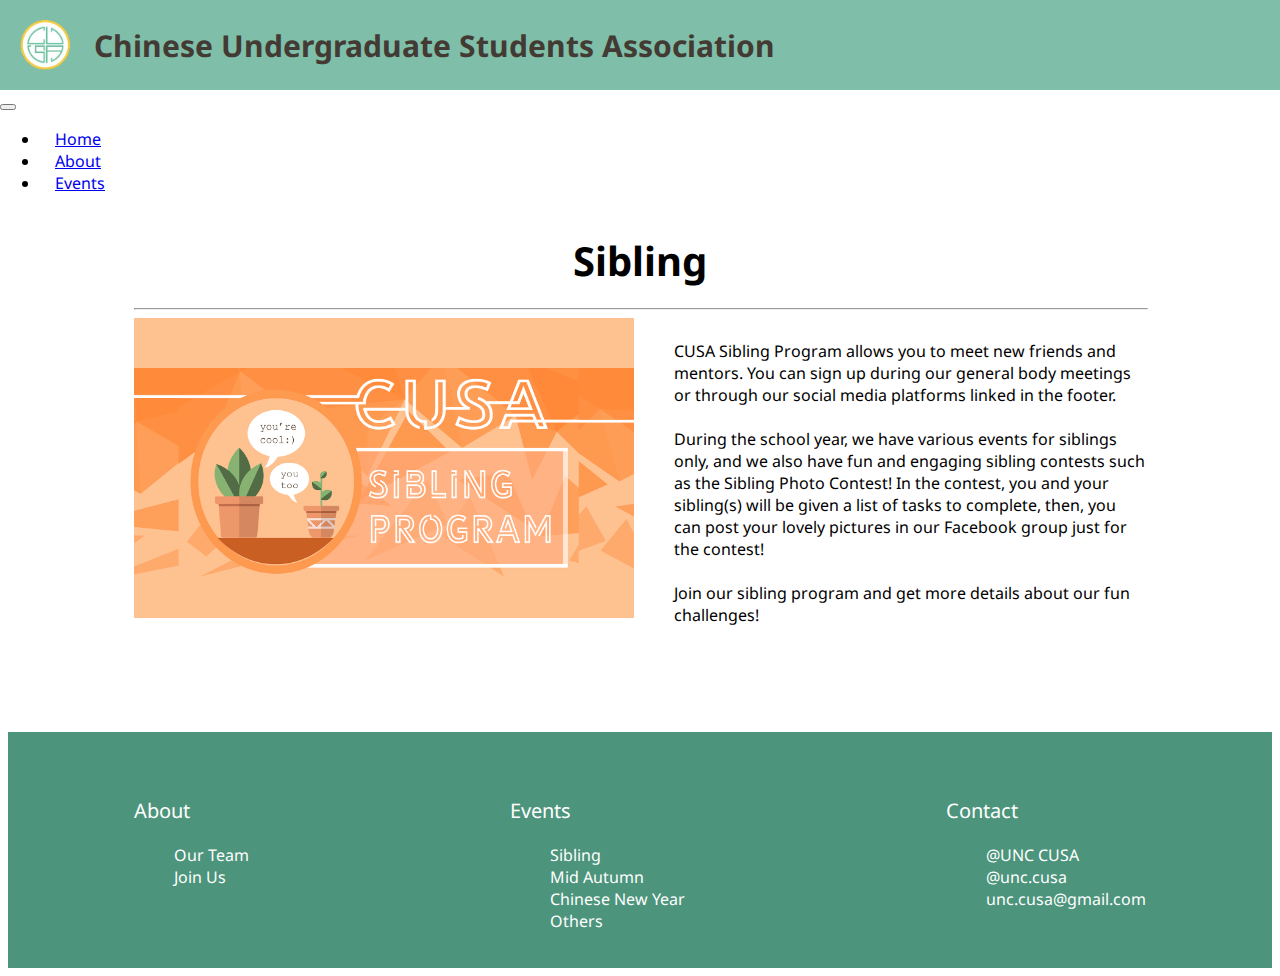
<file: sibling.html>
<!DOCTYPE html>
<html lang="en">

<head>
    <!-- Required meta tags -->
    <meta charset="utf-8">
    <meta name="viewport" content="width=device-width, initial-scale=1, shrink-to-fit=no">
    <title>CUSA</title>

    <!-- Link to Bootstrap 4 CSS -->
    <link rel="stylesheet" href="https://stackpath.bootstrapcdn.com/bootstrap/4.1.0/css/bootstrap.min.css"
        integrity="sha384-9gVQ4dYFwwWSjIDZnLEWnxCjeSWFphJiwGPXr1jddIhOegiu1FwO5qRGvFXOdJZ4" crossorigin="anonymous">

    <!-- FontAwesome for search icon -->
    <link rel="stylesheet" href="https://use.fontawesome.com/releases/v5.5.0/css/all.css"
        integrity="sha384-B4dIYHKNBt8Bc12p+WXckhzcICo0wtJAoU8YZTY5qE0Id1GSseTk6S+L3BlXeVIU" crossorigin="anonymous">

    <!-- link for google font -->
    <link href="https://fonts.googleapis.com/css?family=Alegreya+Sans|Noto+Sans" rel="stylesheet">

    <!--custom stylesheet-->
    <link rel="stylesheet" type="text/css" href="event.css">

</head>

<body>
    <!--Header-->
    <header class="header">
        <div class="header_inner">
            <img class="header_logo" src="images/Picture1.png" alt="CUSA logo">
            <h3 class="header_title desktoptitle">Chinese Undergraduate Students Association </h3>
            <h3 class="header_title mobiletitle">Chinese Undergraduate<br> Students Association </h3>
        </div>
    </header>


    <!-- nav bar-->
    <div class="container-fluid">

        <nav class="navbar navbar-expand-lg navbar-light">
            <button class="navbar-toggler navbar-toggler-right" type="button" data-toggle="collapse"
                data-target="#navbarTogglerDemo02" aria-controls="navbarTogglerDemo02" aria-expanded="false"
                aria-label="Toggle navigation">
                <span class="navbar-toggler-icon"></span>
            </button>

            <div class="collapse navbar-collapse" id="navbarTogglerDemo02">
                <ul class="navbar-nav mr-auto mt-2 mt-md-0">
                    <li class="menuitem"><a class="nav-link" href="index.html">Home</a></li>
                    <li class="menuitem"><a class="nav-link" href="#!">About</a>
                        <ul class="dropdown">
                            <li class="menuitem dropdown-item"><a href="ourteam.html" class="menulink">Our Team</a></li>
                            <li class="menuitem dropdown-item"><a href="joinus.html" class="menulink">Join us</a></li>
                        </ul>
                    </li>
                    <li class="menuitem"><a class="nav-link" href="#!">Events </a>
                        <ul class="dropdown eventdropdown">
                            <li class="menuitem dropdown-item"><a href="sibling.html" class="menulink">Sibling</a></li>
                            <li class="menuitem dropdown-item"><a href="midautumn.html" class="menulink">Mid Autumn</a>
                            </li>
                            <li class="menuitem dropdown-item"><a href="newyear.html" class="menulink">Chinese New
                                    Year</a></li>
                            <li class="menuitem dropdown-item"><a href="other.html" class="menulink">Others</a></li>
                        </ul>
                    </li>
                </ul>
            </div>
        </nav>
    </div>
    <!--route-->
    <div class="route">
        <p><a href="index.html">Home</a> >> <a href="sibling.html">Sibling</a></p>
    </div>

    <!-- main -->
    <section class="supporting">
        <div class="page">
            <div class="title">
                <h3>Sibling</h3>
                <hr>
            </div>
            <img class="pic sibling" src="images/cusa group banner.png" alt="sibling contest banner">

            <div class="article-sib">
                <p>CUSA Sibling Program allows you to meet new friends and mentors. You can sign up during our
                    general
                    body meetings or through our social media platforms linked in the footer.
                    <br>
                    <br>
                    During the school year, we have various events for siblings only, and we also have fun and engaging
                    sibling contests such as the Sibling Photo Contest! In the contest, you and your sibling(s) will be
                    given a list of tasks to complete, then, you can post your lovely pictures in our Facebook group
                    just for the contest!
                    <br>
                    <br>
                    Join our sibling program and get more details about our fun challenges!
                    <br>
                    <br>
                    <br>
                    <br>
                </p>
            </div>
        </div>
    </section>



    <!-- footer -->
    <footer>
        <div class="footer">
            <div class="footer-inner">
                <div class="footer-about">
                    <p>About</p>
                    <ul class="about">
                        <li><a href="ourteam.html">Our Team</a></li>
                        <li><a href="joinus.html">Join Us</a></li>
                    </ul>
                </div>
                <div class="footer-event">
                    <p>Events</p>
                    <ul class="eventfooter">
                        <li><a href="sibling.html">Sibling</a></li>
                        <li><a href="midautumn.html">Mid Autumn</a></li>
                        <li><a href="newyear.html">Chinese New Year</a></li>
                        <li><a href="other.html">Others</a></li>
                    </ul>
                </div>


                <div class="contact">
                    <p>Contact</p>
                    <div class="con">
                        <i class="fab fa-facebook"></i>
                        <a href="https://www.facebook.com/UNC.CUSA/">@UNC CUSA</a>
                    </div>

                    <div class="con">
                        <i class="fab fa-instagram"></i>
                        <a href="https://www.instagram.com/unc.cusa/">@unc.cusa</a>
                    </div>

                    <div class="con">
                        <i class="fas fa-envelope"></i>
                        <a href="mailto:unc.cusa@gmail.com">unc.cusa@gmail.com</a>
                    </div>

                </div>
            </div>
        </div>
    </footer>




    <!-- NECESSARY <script> LINKS. -->

    <!-- jQuery--this must come first! -->
    <script src="https://code.jquery.com/jquery-3.3.1.slim.min.js"
        integrity="sha384-q8i/X+965DzO0rT7abK41JStQIAqVgRVzpbzo5smXKp4YfRvH+8abtTE1Pi6jizo" crossorigin="anonymous">
    </script>

    <!-- popper.js--a library of drop-down and pop-up JavaScript scripts -->
    <script src="https://cdnjs.cloudflare.com/ajax/libs/popper.js/1.14.0/umd/popper.min.js"
        integrity="sha384-cs/chFZiN24E4KMATLdqdvsezGxaGsi4hLGOzlXwp5UZB1LY//20VyM2taTB4QvJ" crossorigin="anonymous">
    </script>

    <!-- unique Bootstrap 4 JavaScript scripts -->
    <script src="https://stackpath.bootstrapcdn.com/bootstrap/4.1.0/js/bootstrap.min.js"
        integrity="sha384-uefMccjFJAIv6A+rW+L4AHf99KvxDjWSu1z9VI8SKNVmz4sk7buKt/6v9KI65qnm" crossorigin="anonymous">
    </script>

</body>

</html>
</file>
<file: styles.css>
/* header */
.header {
    background: rgb(127, 190, 168);
    position: fixed;
    left: 0;
    right: 0;
    top: 0;
    z-index: 1;
}


.header_logo {
    height: 50px;
    vertical-align: top;
    margin: 20px;

}

.header_title {
    color: #433A34;
    font-size: 30px;
    display: inline-block;
    margin-top: 25px;
    font-family: 'Noto Sans', sans-serif;

    /* font-family: 'Alegreya Sans', sans-serif; */
}

.mobiletitle {
    display: none;
}


/* navbar */

.navbar {
    position: fixed;
    top: 90px;
    left: 0;
    right: 0;
    z-index: 1;
}

.navbar-expand-lg {
    background-color: white;
    font-family: 'Noto Sans', sans-serif;
}

.menuitem {
    padding-left: 15px;
    padding-right: 15px;
    position: relative;
    cursor: pointer;
    font-family: 'Noto Sans', sans-serif;
}

.menuitem:hover {
    background-color: #FFEAA9;
}

.menuitem:hover .menulink {
    color: #433A34;
}

.dropdown {
    visibility: hidden;
    padding: 0;
    position: absolute;
    text-align: left;
    z-index: 10;
}

.dropdown {
    margin-left: -25px;
}

.eventdropdown {
    margin-left: -53px;
}

.menuitem:hover .dropdown {
    visibility: visible;
}

.dropdown-item {
    display: block;
    white-space: nowrap;
    text-align: center;
    background-color: white;
    padding: 10px 20px;
}

.dropdown-item:hover {
    background-color: #FFEAA9;
}

.dropdown-item:hover .menulink {
    color: #433A34;
    text-decoration: none;
}

/* background */
.background {
    background: url(images/background.png);
    margin: 0 auto;
    margin-top: 146px;
    height: 400px;
    width: 80%;
    z-index: -10;
    text-align: center;
    color: #433A34;
    background-blend-mode: lighten;
    background-repeat: no-repeat;
}

h1 {
    color: #433A34;
    font-size: 100px;
    text-align: center;
    z-index: 10;
    padding-top: 80px;
    font-family: 'Alegreya Sans', sans-serif;
    font-size: 150px;
}

h2 {
    color: #433A34;
    margin-top: -35px;
    margin-bottom: 15px;
    font-size: 50px;
    font-family: 'Alegreya Sans', sans-serif;
}

.btn {
    width: 160px;
    height: 50px;
    border-radius: 3rem;
    font-size: 1.5em;
    transition: all 0.3s ease;
    font-family: 'Noto Sans', sans-serif;
    color: #433A34;
    background-color: #7FBEA8;
    border: 0;
    transition: all 0.3s ease;
}

.btn a {
    color: #433A34;
}

.btn:hover {
    color: #433A34;
    background-color: #FFEAA9;
    font-family: 'Noto Sans', sans-serif;
}

.btn:hover a {
    text-decoration: none;
    color: #433A34;
}

.btn:active {
    background-color: #FAD147;
}


/* welcome */
.welcome {
    color: #433A34;
    width: 70%;
    margin: 0 auto;
    margin-top: 50px;
}

.welcomelogo {
    height: 150px;
    width: 180px;
    display: inline-block;
    float: left;
    margin-right: 40px;
}

.welcometext {
    font-size: 18px;
    font-family: 'Noto Sans', sans-serif;
}


/* event */
.eventunderline {
    width: 70%;
}

h3 {
    color: #433A34;
    text-align: center;
    margin-bottom: 20px;
    font-size: 40px;
    font-family: 'Noto Sans', sans-serif;
}

h4 {
    color: #433A34;
    display: block;
    transition: all 0.3s ease;
    margin-top: 13px;
    font-family: 'Noto Sans', sans-serif;
}

.ev {
    height: 200px;
    width: 200px;
    box-shadow: 3px 3px 6px #707070;
    display: inline-block;
    transition: all 0.3s ease;
}

.container {
    width: 80%;
    padding: 0;
    padding-top: 10px;
    display: grid;
    grid-template-rows: 1fr;
    grid-template-columns: 1fr 1fr 1fr;
}

.eventblock {
    display: inline-block;
    text-align: center;
}

.supporting {
    padding: 60px 0 100px 0;
}

.eventblock:hover .ev {
    transform: scale(1.05);
    box-shadow: 6px 6px 6px #707070;
}

.eventblock:hover h4 {
    text-decoration: underline;
}


/* footer */

.footer {
    display: inline-block;
    background: rgb(76, 148, 123);
    width: 100%;
    padding-top: 45px;
    padding-bottom: 20px;
    color: white;
    text-align: center;
    font-family: 'Noto Sans', sans-serif;
}

.footer a {
    color: white;
    text-decoration: none;
}

.footer a:hover {
    text-decoration: underline;
}

.footer-about {
    display: inline-block;
    float: left;
    text-align: left;
}

.footer-event {
    display: inline-block;
    margin: 0 auto;
    text-align: left;
}

.about,
.eventfooter {
    list-style-type: none;
}

.footer-inner {
    width: 80%;
    margin: 0 auto;
}

.contact {
    display: inline-block;
    float: right;
    text-align: left;
}

.con {
    padding-left: 40px;
}

footer p {
    font-size: 20px;
}

@media only screen and (max-width: 991px) {
    .dropdown {
        margin-left: 65px;
        margin-top: -50px;
    }

    .eventdropdown {
        margin-top: -82px;
    }

}

@media only screen and (max-width: 767px) {
    .desktoptitle {
        display: none;
    }

    .mobiletitle {
        display: inline-block;
        text-align: left;
        font-size: 1.5em;
        margin-top: 18px;
    }

    .container {
        display: block;

    }

    .ev {
        height: 270px;
        width: 270px;
    }

    .eventblock {
        display: block;
        padding-bottom: 20px;
    }

    h1 {
        padding-top: 50px;
    }
}

@media only screen and (max-width: 635px) {
    .footer-about {
        display: none;
    }

    .footer-event {
        display: none;
    }

    .contact {
        float: left;
        margin-left: 15vw;
    }

    h1 {
        font-size: 70px;
        padding-top: 80px;
    }

    h2 {
        font-size: 40px;
        padding-top: 40px;
    }

    .background {
        width: 100%;
    }

    .header_logo {
        margin-left: 10px;
        margin-right: 10px;
    }
}

@media only screen and (max-width: 344px) {
    .mobiletitle {
        font-size: 1.3em;
    }
}
</file>
<file: joinus.css>
body {
    font-family: 'Noto Sans', sans-serif;
}

/* header */
.header {
    background: rgb(127, 190, 168);
    position: fixed;
    left: 0;
    right: 0;
    top: 0;
    z-index: 1;
}


.header_logo {
    height: 50px;
    vertical-align: top;
    margin: 20px;

}

.header_title {
    color: #433A34;
    font-size: 30px;
    display: inline-block;
    margin-top: 25px;
    font-family: 'Noto Sans', sans-serif;
}

.mobiletitle {
    display: none;
}


/* navbar */

.navbar {
    position: fixed;
    top: 90px;
    left: 0;
    right: 0;
    z-index: 1;
}

.navbar-expand-lg {
    background-color: white;
    font-family: 'Noto Sans', sans-serif;
}

.menuitem {
    padding-left: 15px;
    padding-right: 15px;
    position: relative;
    cursor: pointer;
    font-family: 'Noto Sans', sans-serif;
}

.menuitem:hover {
    background-color: #FFEAA9;
}

.menuitem:hover .menulink {
    color: #433A34;
}

.dropdown {
    visibility: hidden;
    padding: 0;
    position: absolute;
    text-align: left;
    z-index: 10;
}

.dropdown {
    margin-left: -25px;
}

.eventdropdown {
    margin-left: -53px;
}

.menuitem:hover .dropdown {
    visibility: visible;
}

.dropdown-item {
    display: block;
    white-space: nowrap;
    text-align: center;
    background-color: white;
    padding: 10px 20px;
}

.dropdown-item:hover {
    background-color: #FFEAA9;
}

.dropdown-item:hover .menulink {
    color: #433A34;
    text-decoration: none;
}

/* route */
.route {
    margin: 0 auto;
    margin-top: 146px;
    padding-top: 5px;
    width: 80%;
    color: #707070;
}

.route a {
    color: #707070;
    text-decoration: none;
}

.route a:hover {
    text-decoration: underline;
}

/* main */
.main {
    margin: 0 auto;
    width: 70%;
    color: #433A34;
}

h2 {
    text-align: center;
}

ul {
    list-style-type: none;
}

.list-title {
    font-weight: bold;
}

.sublist {
    list-style-type: disc;
    font-weight: normal;
}

/* footer */

.footer {
    display: inline-block;
    background: rgb(76, 148, 123);
    width: 100%;
    padding-top: 45px;
    padding-bottom: 20px;
    color: white;
    text-align: center;
    font-family: 'Noto Sans', sans-serif;
}

.footer a {
    color: white;
    text-decoration: none;
}

.footer a:hover {
    text-decoration: underline;
}

.footer-about {
    display: inline-block;
    float: left;
    text-align: left;
}

.footer-event {
    display: inline-block;
    margin: 0 auto;
    text-align: left;
}

.about,
.eventfooter {
    list-style-type: none;
}

.footer-inner {
    width: 80%;
    margin: 0 auto;
}

.contact {
    display: inline-block;
    float: right;
    text-align: left;
}

.con {
    padding-left: 40px;
}

footer p {
    font-size: 20px;
}

@media only screen and (max-width: 991px) {
    .dropdown {
        margin-left: 65px;
        margin-top: -50px;
    }

    .eventdropdown {
        margin-top: -82px;
    }

}

@media only screen and (max-width: 767px) {
    .desktoptitle {
        display: none;
    }

    .mobiletitle {
        display: inline-block;
        text-align: left;
        font-size: 1.5em;
        margin-top: 18px;
    }

}

@media only screen and (max-width: 635px) {
    .footer-about {
        display: none;
    }

    .footer-event {
        display: none;
    }

    .header_logo {
        margin-left: 10px;
        margin-right: 10px;
    }

    .contact {
        float: left;
        margin-left: 15vw;
    }
}

@media only screen and (max-width: 344px) {
    .mobiletitle {
        font-size: 1.3em;
    }
}
</file>
<file: event.css>
body {
    font-family: 'Noto Sans', sans-serif;
}

/* header */
.header {
    background: rgb(127, 190, 168);
    position: fixed;
    left: 0;
    right: 0;
    top: 0;
    z-index: 1;
}


.header_logo {
    height: 50px;
    vertical-align: top;
    margin: 20px;

}

.header_title {
    color: #433A34;
    font-size: 30px;
    display: inline-block;
    margin-top: 25px;
    font-family: 'Noto Sans', sans-serif;
}

.mobiletitle {
    display: none;
}


/* navbar */

.navbar {
    position: fixed;
    top: 90px;
    left: 0;
    right: 0;
    z-index: 1;
}

.navbar-expand-lg {
    background-color: white;
    font-family: 'Noto Sans', sans-serif;
}

.menuitem {
    padding-left: 15px;
    padding-right: 15px;
    position: relative;
    cursor: pointer;
    font-family: 'Noto Sans', sans-serif;
}

.menuitem:hover {
    background-color: #FFEAA9;
}

.menuitem:hover .menulink {
    color: #433A34;
}

.dropdown {
    visibility: hidden;
    padding: 0;
    position: absolute;
    text-align: left;
    z-index: 10;
}

.dropdown {
    margin-left: -25px;
}

.eventdropdown {
    margin-left: -53px;
}

.menuitem:hover .dropdown {
    visibility: visible;
}

.dropdown-item {
    display: block;
    white-space: nowrap;
    text-align: center;
    background-color: white;
    padding: 10px 20px;
}

.dropdown-item:hover {
    background-color: #FFEAA9;
}

.dropdown-item:hover .menulink {
    color: #433A34;
    text-decoration: none;
}

/* route */
.route {
    margin: 0 auto;
    margin-top: 146px;
    padding-top: 5px;
    width: 80%;
    color: #707070;
}

.route a {
    color: #707070;
    text-decoration: none;
}

.route a:hover {
    text-decoration: underline;
}

/* main */

.supporting {
    /* text-align: center; */
    font-family: 'Noto Sans', sans-serif;
    margin-bottom: 40px;
}

h3 {
    text-align: center;
    margin-bottom: 20px;
    font-size: 40px;
    font-family: 'Noto Sans', sans-serif;
}

.sibling {
    height: 300px;
    width: 500px;
    display: inline-block;
    float: left;
    margin-right: 40px;
    margin-bottom: 20px;
}

.newyear {
    height: 300px;
    width: 500px;
    display: inline-block;
    float: left;
    margin-top: 10px;
    margin-right: 40px;
    margin-bottom: 20px;
}

.midautumn {
    height: 450px;
    width: 350px;
    display: inline-block;
    float: left;
    margin-right: 45px;
    margin-bottom: 40px;
}

.article-mid {
    margin-top: 100px;
    /* margin-bottom: 50px; */
}

.article-sib {
    margin-top: 30px;
}

.article-new {
    margin-top: 50px;
}

.page {
    width: 80%;
    margin: 0 auto;
}

hr {
    width: 100%;
}

p {
    margin-top: 20px;
    margin-bottom: 20px;

}

/* footer */

.footer {
    display: inline-block;
    background: rgb(76, 148, 123);
    /* height: 100%; */
    width: 100%;
    padding-top: 45px;
    padding-bottom: 20px;
    color: white;
    text-align: center;
    font-family: 'Noto Sans', sans-serif;
}

.footer a {
    color: white;
    text-decoration: none;
}

.footer a:hover {
    text-decoration: underline;
}

.footer-about {
    display: inline-block;
    float: left;
    text-align: left;
}

.footer-event {
    display: inline-block;
    margin: 0 auto;
    /* float: left; */
    text-align: left;
}

.about,
.eventfooter {
    list-style-type: none;
}

.footer-inner {
    width: 80%;
    margin: 0 auto;
    /* justify-content: space-between; */
}

.contact {
    display: inline-block;
    float: right;
    text-align: left;
}

.con {
    padding-left: 40px;
}

footer p {
    font-size: 20px;
}

@media only screen and (max-width: 991px) {
    .dropdown {
        margin-left: 65px;
        margin-top: -50px;
    }

    .eventdropdown {
        margin-top: -82px;
    }
}

@media only screen and (max-width: 767px) {
    .desktoptitle {
        display: none;
    }

    .mobiletitle {
        display: inline-block;
        text-align: left;
        font-size: 1.5em;
        margin-top: 18px;
    }

}

@media only screen and (max-width: 635px) {
    .footer-about {
        display: none;
    }

    .footer-event {
        display: none;
    }

    .header_logo {
        margin-left: 10px;
        margin-right: 10px;
    }

    .sibling {
        height: 250px;
        width: 400px;
    }

    .midautumn {
        height: 335px;
        width: 285px;
    }

    .newyear {
        height: 200px;
        width: 400px;
    }

    .contact {
        float: left;
        margin-left: 15vw;
    }

    .footer {
        padding-top: 25px;
    }
}

@media only screen and (max-width: 470px) {
    .newyear {
        height: 170px;
        width: 300px;
    }

    .sibling {
        height: 170px;
        width: 300px;
    }

}

@media only screen and (max-width: 344px) {
    .mobiletitle {
        font-size: 1.3em;
    }

    .newyear {
        height: 140px;
        width: 250px;
    }

    .midautumn {
        height: 300px;
        width: 250px;
    }

    .sibling {
        height: 150px;
        width: 250px;
    }

}
</file>
<file: other.css>
body {
    font-family: 'Noto Sans', sans-serif;
}

/* header */
.header {
    background: rgb(127, 190, 168);
    position: fixed;
    left: 0;
    right: 0;
    top: 0;
    z-index: 1;
}


.header_logo {
    height: 50px;
    vertical-align: top;
    margin: 20px;

}

.header_title {
    color: #433A34;
    font-size: 30px;
    display: inline-block;
    margin-top: 25px;
    font-family: 'Noto Sans', sans-serif;
}

.mobiletitle {
    display: none;
}


/* navbar */

.navbar {
    position: fixed;
    top: 90px;
    left: 0;
    right: 0;
    z-index: 1;
}

.navbar-expand-lg {
    background-color: white;
    font-family: 'Noto Sans', sans-serif;
}

.menuitem {
    padding-left: 15px;
    padding-right: 15px;
    position: relative;
    cursor: pointer;
    font-family: 'Noto Sans', sans-serif;
}

.menuitem:hover {
    background-color: #FFEAA9;
}

.menuitem:hover .menulink {
    color: #433A34;
}

.dropdown {
    visibility: hidden;
    padding: 0;
    position: absolute;
    text-align: left;
    z-index: 10;
}

.dropdown {
    margin-left: -25px;
}

.eventdropdown {
    margin-left: -53px;
}

.menuitem:hover .dropdown {
    visibility: visible;
}

.dropdown-item {
    display: block;
    white-space: nowrap;
    text-align: center;
    background-color: white;
    padding: 10px 20px;
}

.dropdown-item:hover {
    background-color: #FFEAA9;
}

.dropdown-item:hover .menulink {
    color: #433A34;
    text-decoration: none;
}

/* route */
.route {
    margin: 0 auto;
    margin-top: 146px;
    padding-top: 5px;
    width: 80%;
    color: #707070;
}

.route a {
    color: #707070;
    text-decoration: none;
}

.route a:hover {
    text-decoration: underline;
}

/* main */
.supporting {
    /* text-align: center; */
    font-family: 'Noto Sans', sans-serif;
    margin-bottom: 40px;
}

h3 {
    text-align: center;
    margin-bottom: 20px;
    font-size: 40px;
    font-family: 'Noto Sans', sans-serif;
}

.page {
    width: 80%;
    margin: 0 auto;
}

hr {
    width: 100%;
}

.pic {
    width: 430px;
    margin: 0 auto;
}


.main {
    display: grid;
    grid-template-columns: repeat(auto-fill, 450px);
    justify-content: center;
    margin: 0 auto;
    grid-gap: 10px;
    padding: 15px 0 35px 0;
}

.text {
    margin: 18px 0 30px 0;
    font-size: 1.1em;
}

/* footer */

.footer {
    display: inline-block;
    background: rgb(76, 148, 123);
    width: 100%;
    padding-top: 45px;
    padding-bottom: 20px;
    color: white;
    text-align: center;
    font-family: 'Noto Sans', sans-serif;
}

.footer a {
    color: white;
    text-decoration: none;
}

.footer a:hover {
    text-decoration: underline;
}

.footer-about {
    display: inline-block;
    float: left;
    text-align: left;
}

.footer-event {
    display: inline-block;
    margin: 0 auto;
    text-align: left;
}

.about,
.eventfooter {
    list-style-type: none;
}

.footer-inner {
    width: 80%;
    margin: 0 auto;
}

.contact {
    display: inline-block;
    float: right;
    text-align: left;
}

.con {
    padding-left: 40px;
}

footer p {
    font-size: 20px;
}

@media only screen and (max-width: 991px) {
    .dropdown {
        margin-left: 65px;
        margin-top: -50px;
    }

    .eventdropdown {
        margin-top: -82px;
    }

}

@media only screen and (max-width: 767px) {
    .desktoptitle {
        display: none;
    }

    .mobiletitle {
        display: inline-block;
        text-align: left;
        font-size: 1.5em;
        margin-top: 18px;
    }

}

@media only screen and (max-width: 635px) {
    .footer-about {
        display: none;
    }

    .footer-event {
        display: none;
    }

    .header_logo {
        margin-left: 10px;
        margin-right: 10px;
    }

    .contact {
        float: left;
        margin-left: 15vw;
    }
}

@media only screen and (max-width: 566px) {
    .pic {
        width: 300px;
    }

    .main {
        grid-template-columns: repeat(auto-fill, 300px);
    }
}

@media only screen and (max-width: 344px) {
    .mobiletitle {
        font-size: 1.3em;
    }
}
</file>
<file: ourteam.css>
body {
    font-family: 'Noto Sans', sans-serif;
}

/* header */
.header {
    background: rgb(127, 190, 168);
    position: fixed;
    left: 0;
    right: 0;
    top: 0;
    z-index: 1;
}


.header_logo {
    height: 50px;
    vertical-align: top;
    margin: 20px;

}

.header_title {
    color: #433A34;
    font-size: 30px;
    display: inline-block;
    margin-top: 25px;
    font-family: 'Noto Sans', sans-serif;
}

.mobiletitle {
    display: none;
}


/* navbar */

.navbar {
    position: fixed;
    top: 90px;
    left: 0;
    right: 0;
    z-index: 1;
}

.navbar-expand-lg {
    background-color: white;
    font-family: 'Noto Sans', sans-serif;
}

.menuitem {
    padding-left: 15px;
    padding-right: 15px;
    position: relative;
    cursor: pointer;
    font-family: 'Noto Sans', sans-serif;
}

.menuitem:hover {
    background-color: #FFEAA9;
}

.menuitem:hover .menulink {
    color: #433A34;
}

.dropdown {
    visibility: hidden;
    padding: 0;
    position: absolute;
    text-align: left;
    z-index: 10;
}

.dropdown {
    margin-left: -25px;
}

.eventdropdown {
    margin-left: -53px;
}

.menuitem:hover .dropdown {
    visibility: visible;
}

.dropdown-item {
    display: block;
    white-space: nowrap;
    text-align: center;
    background-color: white;
    padding: 10px 20px;
}

.dropdown-item:hover {
    background-color: #FFEAA9;
}

.dropdown-item:hover .menulink {
    color: #433A34;
    text-decoration: none;
}

/* route */
.route {
    margin: 0 auto;
    margin-top: 146px;
    padding-top: 5px;
    width: 80%;
    color: #707070;
}

.route a {
    color: #707070;
    text-decoration: none;
}

.route a:hover {
    text-decoration: underline;
}

/* 正文 */
.supporting {
    margin-bottom: 100px;
    text-align: center;
    font-family: 'Noto Sans', sans-serif;
}

h3 {
    text-align: center;
    /* margin-bottom: 50px; */
    font-size: 40px;
    font-family: 'Noto Sans', sans-serif;
    color: #433A34
}

.supporting p {
    color: #433A34;
}

.pic {
    margin-top: 10px;
    width: 180px;
    height: 180px;
    /* display: block; */
}

hr {
    width: 70%;
}


.text {
    font-size: 20px;
}



.president {
    width: 280px;
    height: 280px;
    display: inline-block;
    font-size: 30px;
}

.picture {
    display: grid;
    grid-template-columns: 1fr 1fr 1fr;
    width: 70%;
    margin: 0 auto;
    margin-top: -40px;
}

.one {
    font-family: 'Noto Sans', sans-serif;
}






/* footer */

.footer {
    display: inline-block;
    background: rgb(76, 148, 123);
    /* height: 100%; */
    width: 100%;
    padding-top: 45px;
    padding-bottom: 20px;
    color: white;
    text-align: center;
    font-family: 'Noto Sans', sans-serif;
}

.footer a {
    color: white;
    text-decoration: none;
}

.footer a:hover {
    text-decoration: underline;
}

.footer-about {
    display: inline-block;
    float: left;
    text-align: left;
}

.footer-event {
    display: inline-block;
    margin: 0 auto;
    /* float: left; */
    text-align: left;
}

.about,
.eventfooter {
    list-style-type: none;
}

.footer-inner {
    width: 80%;
    margin: 0 auto;
    /* justify-content: space-between; */
}

.contact {
    display: inline-block;
    float: right;
    text-align: left;
}

.con {
    padding-left: 40px;
}

footer p {
    font-size: 20px;
}

@media only screen and (max-width: 991px) {
    .dropdown {
        margin-left: 65px;
        margin-top: -50px;
    }

    .eventdropdown {
        margin-top: -82px;
    }

    .picture {
        grid-template-columns: 1fr 1fr;
        width: 95%;

    }

}

@media only screen and (max-width: 767px) {
    .desktoptitle {
        display: none;
    }

    .mobiletitle {
        display: inline-block;
        text-align: left;
        font-size: 1.5em;
        margin-top: 18px;
    }

    .container {
        display: block;

    }

    .picture {
        grid-template-columns: 1fr 1fr;
        width: 95%;

    }


}

@media only screen and (max-width: 650px) {
    .footer-about {
        display: none;
    }

    .footer-event {
        display: none;
    }

    .contact {
        float: left;
        margin-left: 15vw;
    }

    .picture {
        grid-template-columns: 1fr 1fr;
        width: 95%;

    }

    .header_logo {
        margin-left: 10px;
        margin-right: 10px;
    }
}

@media only screen and (max-width: 566px) {
    .picture {
        margin-top: -160px;
        width: 95%;
    }

    .pic {
        height: 140px;
        width: 140px;

    }
}

@media only screen and (max-width: 344px) {
    .mobiletitle {
        font-size: 1.3em;
    }
}
</file>
